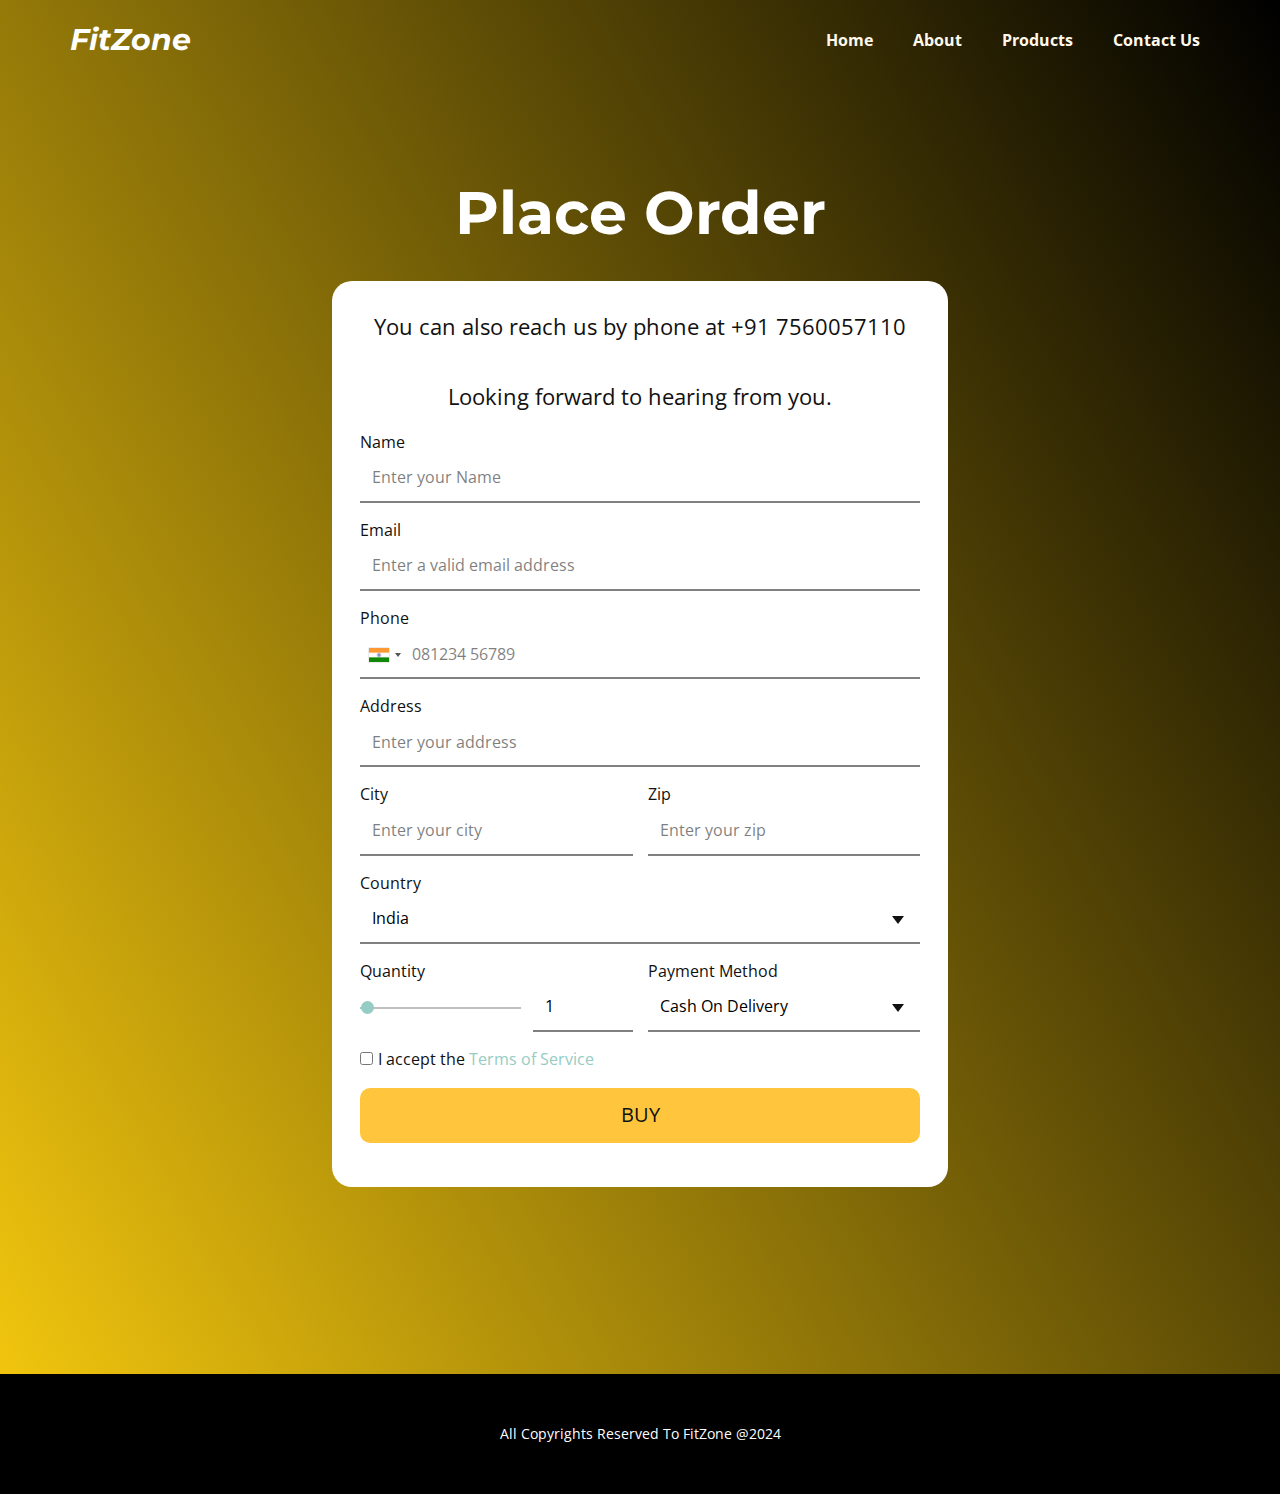
<file: buy_form.html>
<!DOCTYPE html>
<html style="font-size: 16px;" lang="en"><head>
    <meta name="viewport" content="width=device-width, initial-scale=1.0">
    <meta charset="utf-8">
    <meta name="keywords" content="Place Order​">
    <meta name="description" content="">
    <title>buy_form</title>
    <link rel="stylesheet" href="ravoker.css" media="screen">
<link rel="stylesheet" href="buy_form.css" media="screen">
    <script class="u-script" type="text/javascript" src="jquery.js" defer=""></script>
    <script class="u-script" type="text/javascript" src="ravoker.js" defer=""></script>
    <meta name="generator" content="Nicepage 6.7.6, nicepage.com">
    <link id="u-theme-google-font" rel="stylesheet" href="https://fonts.googleapis.com/css?family=Montserrat:100,100i,200,200i,300,300i,400,400i,500,500i,600,600i,700,700i,800,800i,900,900i|Open+Sans:300,300i,400,400i,500,500i,600,600i,700,700i,800,800i">
    
    
    
    <script type="application/ld+json">{
		"@context": "http://schema.org",
		"@type": "Organization",
		"name": ""
}</script>
    <meta name="theme-color" content="#95ccc3">
    <meta property="og:title" content="buy_form">
    <meta property="og:type" content="website">
  <meta data-intl-tel-input-cdn-path="intlTelInput/"></head>
  <body data-path-to-root="./" data-include-products="false" class="u-body u-overlap u-overlap-transparent u-xl-mode" data-lang="en"><header class="u-clearfix u-header" id="sec-cdb9"><div class="u-clearfix u-sheet u-sheet-1">
        <h3 class="u-text u-text-body-alt-color u-text-default u-text-1">FitZone </h3>
        <nav class="u-menu u-menu-one-level u-offcanvas u-menu-1" data-responsive-from="MD">
          <div class="menu-collapse" style="font-size: 1rem; letter-spacing: 0px; font-weight: 700;">
            <a class="u-button-style u-custom-border u-custom-border-color u-custom-borders u-custom-left-right-menu-spacing u-custom-padding-bottom u-custom-text-active-color u-custom-text-color u-custom-text-hover-color u-custom-top-bottom-menu-spacing u-nav-link u-text-active-palette-1-base u-text-hover-palette-2-base" href="#">
              <svg class="u-svg-link" viewBox="0 0 24 24"><use xmlns:xlink="http://www.w3.org/1999/xlink" xlink:href="#menu-hamburger"></use></svg>
              <svg class="u-svg-content" version="1.1" id="menu-hamburger" viewBox="0 0 16 16" x="0px" y="0px" xmlns:xlink="http://www.w3.org/1999/xlink" xmlns="http://www.w3.org/2000/svg"><g><rect y="1" width="16" height="2"></rect><rect y="7" width="16" height="2"></rect><rect y="13" width="16" height="2"></rect>
</g></svg>
            </a>
          </div>
          <div class="u-custom-menu u-nav-container">
            <ul class="u-nav u-spacing-20 u-unstyled u-nav-1"><li class="u-nav-item"><a class="u-button-style u-nav-link u-text-active-palette-3-base u-text-hover-palette-2-base u-text-palette-2-light-3" href="Home.html" style="padding: 10px;">Home</a>
</li><li class="u-nav-item"><a class="u-button-style u-nav-link u-text-active-palette-3-base u-text-hover-palette-2-base u-text-palette-2-light-3" href="Page-1.html" style="padding: 10px;">About</a>
</li><li class="u-nav-item"><a class="u-button-style u-nav-link u-text-active-palette-3-base u-text-hover-palette-2-base u-text-palette-2-light-3" href="Products.html" style="padding: 10px;">Products</a>
</li><li class="u-nav-item"><a class="u-button-style u-nav-link u-text-active-palette-3-base u-text-hover-palette-2-base u-text-palette-2-light-3" href="Contact-Us.html" style="padding: 10px;">Contact Us</a>
</li></ul>
          </div>
          <div class="u-custom-menu u-nav-container-collapse">
            <div class="u-black u-container-style u-inner-container-layout u-opacity u-opacity-95 u-sidenav">
              <div class="u-inner-container-layout u-sidenav-overflow">
                <div class="u-menu-close"></div>
                <ul class="u-align-center u-nav u-popupmenu-items u-unstyled u-nav-2"><li class="u-nav-item"><a class="u-button-style u-nav-link" href="Home.html">Home</a>
</li><li class="u-nav-item"><a class="u-button-style u-nav-link" href="Page-1.html">About</a>
</li><li class="u-nav-item"><a class="u-button-style u-nav-link" href="Products.html">Products</a>
</li><li class="u-nav-item"><a class="u-button-style u-nav-link" href="Contact-Us.html">Contact Us</a>
</li></ul>
              </div>
            </div>
            <div class="u-black u-menu-overlay u-opacity u-opacity-70"></div>
          </div>
        </nav>
      </div></header>
    <section class="u-align-center u-clearfix u-container-align-center u-gradient u-section-1" id="carousel_d361" data-animation-name="" data-animation-duration="0" data-animation-delay="0" data-animation-direction="">
      <div class="u-clearfix u-sheet u-sheet-1">
        <h2 class="u-align-center u-text u-text-body-alt-color u-text-default u-text-1">Place Order </h2>
        <div class="u-form u-radius-20 u-white u-form-1">
          <form action="https://forms.nicepagesrv.com/v2/form/process" class="u-clearfix u-form-spacing-15 u-form-vertical u-inner-form" source="gsheets" name="form" style="padding: 28px;">
            <p class="u-align-center u-form-group u-form-text u-text u-text-2">You can also reach us by phone at +91 7560057110<br>
              <br>Looking forward to hearing from you.
            </p>
            <div class="u-form-group u-form-name">
              <label for="name-4c18" class="u-label">Name</label>
              <input type="text" placeholder="Enter your Name" id="name-4c18" name="name" class="u-border-2 u-border-grey-50 u-border-no-left u-border-no-right u-border-no-top u-input u-input-rectangle" required="">
            </div>
            <div class="u-form-email u-form-group">
              <label for="email-4c18" class="u-label">Email</label>
              <input type="email" placeholder="Enter a valid email address" id="email-4c18" name="email" class="u-border-2 u-border-grey-50 u-border-no-left u-border-no-right u-border-no-top u-input u-input-rectangle" required="">
            </div>
            <div class="u-form-group u-form-phone u-form-group-4">
              <label for="phone-326d" class="u-label">Phone</label>
              <div class="iti iti--allow-dropdown">
                <div class="iti__flag-container">
                  <div class="iti__selected-flag" role="combobox" aria-controls="iti-1__country-listbox" aria-owns="iti-1__country-listbox" aria-expanded="false" tabindex="0" title="India (भारत): +91" aria-activedescendant="iti-1__item-in">
                    <div class="iti__flag iti__in"></div>
                    <div class="iti__arrow"></div>
                  </div>
                  <ul class="iti__country-list iti__hide iti__np_editor__hide" id="iti-1__country-listbox" role="listbox" aria-label="List of countries">
                    <li class="iti__country iti__preferred" id="iti-1__item-us-preferred" role="option" data-country-code="us">
                      <div class="iti__flag-box">
                        <div class="iti__flag iti__us"></div>
                      </div>
                      <span class="iti__country-name">United States</span>
                      <span class="iti__dial-code">+1</span>
                    </li>
                    <li class="iti__country iti__preferred" id="iti-1__item-gb-preferred" role="option" data-country-code="gb">
                      <div class="iti__flag-box">
                        <div class="iti__flag iti__gb"></div>
                      </div>
                      <span class="iti__country-name">United Kingdom</span>
                      <span class="iti__dial-code">+44</span>
                    </li>
                    <li class="iti__country iti__standard" id="iti-1__item-as" role="option" data-country-code="as">
                      <div class="iti__flag-box">
                        <div class="iti__as iti__flag"></div>
                      </div>
                      <span class="iti__country-name">American Samoa</span>
                      <span class="iti__dial-code">+1</span>
                    </li>
                    <li class="iti__country iti__standard" id="iti-1__item-ad" role="option" data-country-code="ad">
                      <div class="iti__flag-box">
                        <div class="iti__ad iti__flag"></div>
                      </div>
                      <span class="iti__country-name">Andorra</span>
                      <span class="iti__dial-code">+376</span>
                    </li>
                    <li class="iti__country iti__standard" id="iti-1__item-ao" role="option" data-country-code="ao">
                      <div class="iti__flag-box">
                        <div class="iti__ao iti__flag"></div>
                      </div>
                      <span class="iti__country-name">Angola</span>
                      <span class="iti__dial-code">+244</span>
                    </li>
                    <li class="iti__country iti__standard" id="iti-1__item-ai" role="option" data-country-code="ai">
                      <div class="iti__flag-box">
                        <div class="iti__ai iti__flag"></div>
                      </div>
                      <span class="iti__country-name">Anguilla</span>
                      <span class="iti__dial-code">+1</span>
                    </li>
                    <li class="iti__country iti__standard" id="iti-1__item-ag" role="option" data-country-code="ag">
                      <div class="iti__flag-box">
                        <div class="iti__ag iti__flag"></div>
                      </div>
                      <span class="iti__country-name">Antigua and Barbuda</span>
                      <span class="iti__dial-code">+1</span>
                    </li>
                    <li class="iti__country iti__standard" id="iti-1__item-ar" role="option" data-country-code="ar">
                      <div class="iti__flag-box">
                        <div class="iti__ar iti__flag"></div>
                      </div>
                      <span class="iti__country-name">Argentina</span>
                      <span class="iti__dial-code">+54</span>
                    </li>
                    <li class="iti__country iti__standard" id="iti-1__item-am" role="option" data-country-code="am">
                      <div class="iti__flag-box">
                        <div class="iti__am iti__flag"></div>
                      </div>
                      <span class="iti__country-name">Armenia (Հայաստան)</span>
                      <span class="iti__dial-code">+374</span>
                    </li>
                    <li class="iti__country iti__standard" id="iti-1__item-aw" role="option" data-country-code="aw">
                      <div class="iti__flag-box">
                        <div class="iti__aw iti__flag"></div>
                      </div>
                      <span class="iti__country-name">Aruba</span>
                      <span class="iti__dial-code">+297</span>
                    </li>
                    <li class="iti__country iti__standard" id="iti-1__item-ac" role="option" data-country-code="ac">
                      <div class="iti__flag-box">
                        <div class="iti__ac iti__flag"></div>
                      </div>
                      <span class="iti__country-name">Ascension Island</span>
                      <span class="iti__dial-code">+247</span>
                    </li>
                    <li class="iti__country iti__standard" id="iti-1__item-au" role="option" data-country-code="au">
                      <div class="iti__flag-box">
                        <div class="iti__au iti__flag"></div>
                      </div>
                      <span class="iti__country-name">Australia</span>
                      <span class="iti__dial-code">+61</span>
                    </li>
                    
                    <li class="iti__country iti__standard" id="iti-1__item-az" role="option" data-country-code="az">
                      <div class="iti__flag-box">
                        <div class="iti__az iti__flag"></div>
                      </div>
                      <span class="iti__country-name">Azerbaijan (Azərbaycan)</span>
                      <span class="iti__dial-code">+994</span>
                    </li>
                    <li class="iti__country iti__standard" id="iti-1__item-bs" role="option" data-country-code="bs">
                      <div class="iti__flag-box">
                        <div class="iti__bs iti__flag"></div>
                      </div>
                      <span class="iti__country-name">Bahamas</span>
                      <span class="iti__dial-code">+1</span>
                    </li>
                   
                    <li class="iti__country iti__standard" id="iti-1__item-bd" role="option" data-country-code="bd">
                      <div class="iti__flag-box">
                        <div class="iti__bd iti__flag"></div>
                      </div>
                      <span class="iti__country-name">Bangladesh</span>
                      <span class="iti__dial-code">+880</span>
                    </li>
                    <li class="iti__country iti__standard" id="iti-1__item-bb" role="option" data-country-code="bb">
                      <div class="iti__flag-box">
                        <div class="iti__bb iti__flag"></div>
                      </div>
                      <span class="iti__country-name">Barbados</span>
                      <span class="iti__dial-code">+1</span>
                    </li>
                 
                    <li class="iti__country iti__standard" id="iti-1__item-be" role="option" data-country-code="be">
                      <div class="iti__flag-box">
                        <div class="iti__be iti__flag"></div>
                      </div>
                      <span class="iti__country-name">Belgium (België)</span>
                      <span class="iti__dial-code">+32</span>
                    </li>
                    <li class="iti__country iti__standard" id="iti-1__item-bz" role="option" data-country-code="bz">
                      <div class="iti__flag-box">
                        <div class="iti__bz iti__flag"></div>
                      </div>
                      <span class="iti__country-name">Belize</span>
                      <span class="iti__dial-code">+501</span>
                    </li>
                    
                    <li class="iti__country iti__standard" id="iti-1__item-bm" role="option" data-country-code="bm">
                      <div class="iti__flag-box">
                        <div class="iti__bm iti__flag"></div>
                      </div>
                      <span class="iti__country-name">Bermuda</span>
                      <span class="iti__dial-code">+1</span>
                    </li>
                    
                    <li class="iti__country iti__standard" id="iti-1__item-bo" role="option" data-country-code="bo">
                      <div class="iti__flag-box">
                        <div class="iti__bo iti__flag"></div>
                      </div>
                      <span class="iti__country-name">Bolivia</span>
                      <span class="iti__dial-code">+591</span>
                    </li>
                    <li class="iti__country iti__standard" id="iti-1__item-ba" role="option" data-country-code="ba">
                      <div class="iti__flag-box">
                        <div class="iti__ba iti__flag"></div>
                      </div>
                      <span class="iti__country-name">Bosnia and Herzegovina</span>
                      <span class="iti__dial-code">+387</span>
                    </li>
                    <li class="iti__country iti__standard" id="iti-1__item-bw" role="option" data-country-code="bw">
                      <div class="iti__flag-box">
                        <div class="iti__bw iti__flag"></div>
                      </div>
                      <span class="iti__country-name">Botswana</span>
                      <span class="iti__dial-code">+267</span>
                    </li>
                    <li class="iti__country iti__standard" id="iti-1__item-br" role="option" data-country-code="br">
                      <div class="iti__flag-box">
                        <div class="iti__br iti__flag"></div>
                      </div>
                      <span class="iti__country-name">Brazil (Brasil)</span>
                      <span class="iti__dial-code">+55</span>
                    </li>
                    <li class="iti__country iti__standard" id="iti-1__item-io" role="option" data-country-code="io">
                      <div class="iti__flag-box">
                        <div class="iti__flag iti__io"></div>
                      </div>
                      <span class="iti__country-name">British Indian Ocean Territory</span>
                      <span class="iti__dial-code">+246</span>
                    </li>
                    <li class="iti__country iti__standard" id="iti-1__item-vg" role="option" data-country-code="vg">
                      <div class="iti__flag-box">
                        <div class="iti__flag iti__vg"></div>
                      </div>
                      <span class="iti__country-name">British Virgin Islands</span>
                      <span class="iti__dial-code">+1</span>
                    </li>
                    <li class="iti__country iti__standard" id="iti-1__item-bn" role="option" data-country-code="bn">
                      <div class="iti__flag-box">
                        <div class="iti__bn iti__flag"></div>
                      </div>
                      <span class="iti__country-name">Brunei</span>
                      <span class="iti__dial-code">+673</span>
                    </li>
                    <li class="iti__country iti__standard" id="iti-1__item-bg" role="option" data-country-code="bg">
                      <div class="iti__flag-box">
                        <div class="iti__bg iti__flag"></div>
                      </div>
                      <span class="iti__country-name">Bulgaria</span>
                      <span class="iti__dial-code">+359</span>
                    </li>
                    <li class="iti__country iti__standard" id="iti-1__item-bf" role="option" data-country-code="bf">
                      <div class="iti__flag-box">
                        <div class="iti__bf iti__flag"></div>
                      </div>
                      <span class="iti__country-name">Burkina Faso</span>
                      <span class="iti__dial-code">+226</span>
                    </li>
                    <li class="iti__country iti__standard" id="iti-1__item-bi" role="option" data-country-code="bi">
                      <div class="iti__flag-box">
                        <div class="iti__bi iti__flag"></div>
                      </div>
                      <span class="iti__country-name">Burundi (Uburundi)</span>
                      <span class="iti__dial-code">+257</span>
                    </li>
                    <li class="iti__country iti__standard" id="iti-1__item-kh" role="option" data-country-code="kh">
                      <div class="iti__flag-box">
                        <div class="iti__flag iti__kh"></div>
                      </div>
                      <span class="iti__country-name">Cambodia </span>
                      <span class="iti__dial-code">+855</span>
                    </li>
                    <li class="iti__country iti__standard" id="iti-1__item-cm" role="option" data-country-code="cm">
                      <div class="iti__flag-box">
                        <div class="iti__cm iti__flag"></div>
                      </div>
                      <span class="iti__country-name">Cameroon (Cameroun)</span>
                      <span class="iti__dial-code">+237</span>
                    </li>
                    <li class="iti__country iti__standard" id="iti-1__item-ca" role="option" data-country-code="ca">
                      <div class="iti__flag-box">
                        <div class="iti__ca iti__flag"></div>
                      </div>
                      <span class="iti__country-name">Canada</span>
                      <span class="iti__dial-code">+1</span>
                    </li>
                    <li class="iti__country iti__standard" id="iti-1__item-cv" role="option" data-country-code="cv">
                      <div class="iti__flag-box">
                        <div class="iti__cv iti__flag"></div>
                      </div>
                      <span class="iti__country-name">Cape Verde (Kabu Verdi)</span>
                      <span class="iti__dial-code">+238</span>
                    </li>
                    <li class="iti__country iti__standard" id="iti-1__item-bq" role="option" data-country-code="bq">
                      <div class="iti__flag-box">
                        <div class="iti__bq iti__flag"></div>
                      </div>
                      <span class="iti__country-name">Caribbean Netherlands</span>
                      <span class="iti__dial-code">+599</span>
                    </li>
                    <li class="iti__country iti__standard" id="iti-1__item-ky" role="option" data-country-code="ky">
                      <div class="iti__flag-box">
                        <div class="iti__flag iti__ky"></div>
                      </div>
                      <span class="iti__country-name">Cayman Islands</span>
                      <span class="iti__dial-code">+1</span>
                    </li>
                    <li class="iti__country iti__standard" id="iti-1__item-cf" role="option" data-country-code="cf">
                      <div class="iti__flag-box">
                        <div class="iti__cf iti__flag"></div>
                      </div>
                      <span class="iti__country-name">Central African Republic</span>
                      <span class="iti__dial-code">+236</span>
                    </li>
                    <li class="iti__country iti__standard" id="iti-1__item-td" role="option" data-country-code="td">
                      <div class="iti__flag-box">
                        <div class="iti__flag iti__td"></div>
                      </div>
                      <span class="iti__country-name">Chad</span>
                      <span class="iti__dial-code">+235</span>
                    </li>
                    <li class="iti__country iti__standard" id="iti-1__item-cl" role="option" data-country-code="cl">
                      <div class="iti__flag-box">
                        <div class="iti__cl iti__flag"></div>
                      </div>
                      <span class="iti__country-name">Chile</span>
                      <span class="iti__dial-code">+56</span>
                    </li>
                    <li class="iti__country iti__standard" id="iti-1__item-cn" role="option" data-country-code="cn">
                      <div class="iti__flag-box">
                        <div class="iti__cn iti__flag"></div>
                      </div>
                      <span class="iti__country-name">China</span>
                      <span class="iti__dial-code">+86</span>
                    </li>
                    <li class="iti__country iti__standard" id="iti-1__item-cx" role="option" data-country-code="cx">
                      <div class="iti__flag-box">
                        <div class="iti__cx iti__flag"></div>
                      </div>
                      <span class="iti__country-name">Christmas Island</span>
                      <span class="iti__dial-code">+61</span>
                    </li>
                    <li class="iti__country iti__standard" id="iti-1__item-cc" role="option" data-country-code="cc">
                      <div class="iti__flag-box">
                        <div class="iti__cc iti__flag"></div>
                      </div>
                      <span class="iti__country-name">Cocos (Keeling) Islands</span>
                      <span class="iti__dial-code">+61</span>
                    </li>
                    <li class="iti__country iti__standard" id="iti-1__item-co" role="option" data-country-code="co">
                      <div class="iti__flag-box">
                        <div class="iti__co iti__flag"></div>
                      </div>
                      <span class="iti__country-name">Colombia</span>
                      <span class="iti__dial-code">+57</span>
                    </li>
                 
                    <li class="iti__country iti__standard" id="iti-1__item-cd" role="option" data-country-code="cd">
                      <div class="iti__flag-box">
                        <div class="iti__cd iti__flag"></div>
                      </div>
                      <span class="iti__country-name">Congo (DRC) (Jamhuri ya Kidemokrasia ya Kongo)</span>
                      <span class="iti__dial-code">+243</span>
                    </li>
                    <li class="iti__country iti__standard" id="iti-1__item-cg" role="option" data-country-code="cg">
                      <div class="iti__flag-box">
                        <div class="iti__cg iti__flag"></div>
                      </div>
                      <span class="iti__country-name">Congo (Republic) (Congo-Brazzaville)</span>
                      <span class="iti__dial-code">+242</span>
                    </li>
                    <li class="iti__country iti__standard" id="iti-1__item-ck" role="option" data-country-code="ck">
                      <div class="iti__flag-box">
                        <div class="iti__ck iti__flag"></div>
                      </div>
                      <span class="iti__country-name">Cook Islands</span>
                      <span class="iti__dial-code">+682</span>
                    </li>
                    <li class="iti__country iti__standard" id="iti-1__item-cr" role="option" data-country-code="cr">
                      <div class="iti__flag-box">
                        <div class="iti__cr iti__flag"></div>
                      </div>
                      <span class="iti__country-name">Costa Rica</span>
                      <span class="iti__dial-code">+506</span>
                    </li>
                  
                    <li class="iti__country iti__standard" id="iti-1__item-hr" role="option" data-country-code="hr">
                      <div class="iti__flag-box">
                        <div class="iti__flag iti__hr"></div>
                      </div>
                      <span class="iti__country-name">Croatia (Hrvatska)</span>
                      <span class="iti__dial-code">+385</span>
                    </li>
                    <li class="iti__country iti__standard" id="iti-1__item-cu" role="option" data-country-code="cu">
                      <div class="iti__flag-box">
                        <div class="iti__cu iti__flag"></div>
                      </div>
                      <span class="iti__country-name">Cuba</span>
                      <span class="iti__dial-code">+53</span>
                    </li>
                   
                    <li class="iti__country iti__standard" id="iti-1__item-cy" role="option" data-country-code="cy">
                      <div class="iti__flag-box">
                        <div class="iti__cy iti__flag"></div>
                      </div>
                      <span class="iti__country-name">Cyprus</span>
                      <span class="iti__dial-code">+357</span>
                    </li>
                    <li class="iti__country iti__standard" id="iti-1__item-cz" role="option" data-country-code="cz">
                      <div class="iti__flag-box">
                        <div class="iti__cz iti__flag"></div>
                      </div>
                      <span class="iti__country-name">Czech Republic </span>
                      <span class="iti__dial-code">+420</span>
                    </li>
                    <li class="iti__country iti__standard" id="iti-1__item-dk" role="option" data-country-code="dk">
                      <div class="iti__flag-box">
                        <div class="iti__dk iti__flag"></div>
                      </div>
                      <span class="iti__country-name">Denmark (Danmark)</span>
                      <span class="iti__dial-code">+45</span>
                    </li>
                    <li class="iti__country iti__standard" id="iti-1__item-dj" role="option" data-country-code="dj">
                      <div class="iti__flag-box">
                        <div class="iti__dj iti__flag"></div>
                      </div>
                      <span class="iti__country-name">Djibouti</span>
                      <span class="iti__dial-code">+253</span>
                    </li>
                    <li class="iti__country iti__standard" id="iti-1__item-dm" role="option" data-country-code="dm">
                      <div class="iti__flag-box">
                        <div class="iti__dm iti__flag"></div>
                      </div>
                      <span class="iti__country-name">Dominica</span>
                      <span class="iti__dial-code">+1</span>
                    </li>
                    <li class="iti__country iti__standard" id="iti-1__item-do" role="option" data-country-code="do">
                      <div class="iti__flag-box">
                        <div class="iti__do iti__flag"></div>
                      </div>
                      <span class="iti__country-name">Dominican Republic (República Dominicana)</span>
                      <span class="iti__dial-code">+1</span>
                    </li>
                    <li class="iti__country iti__standard" id="iti-1__item-ec" role="option" data-country-code="ec">
                      <div class="iti__flag-box">
                        <div class="iti__ec iti__flag"></div>
                      </div>
                      <span class="iti__country-name">Ecuador</span>
                      <span class="iti__dial-code">+593</span>
                    </li>
                    <li class="iti__country iti__standard" id="iti-1__item-eg" role="option" data-country-code="eg">
                      <div class="iti__flag-box">
                        <div class="iti__eg iti__flag"></div>
                      </div>
                      <span class="iti__country-name">Egypt </span>
                      <span class="iti__dial-code">+20</span>
                    </li>
                    <li class="iti__country iti__standard" id="iti-1__item-sv" role="option" data-country-code="sv">
                      <div class="iti__flag-box">
                        <div class="iti__flag iti__sv"></div>
                      </div>
                      <span class="iti__country-name">El Salvador</span>
                      <span class="iti__dial-code">+503</span>
                    </li>
                    <li class="iti__country iti__standard" id="iti-1__item-gq" role="option" data-country-code="gq">
                      <div class="iti__flag-box">
                        <div class="iti__flag iti__gq"></div>
                      </div>
                      <span class="iti__country-name">Equatorial Guinea (Guinea Ecuatorial)</span>
                      <span class="iti__dial-code">+240</span>
                    </li>
                    <li class="iti__country iti__standard" id="iti-1__item-er" role="option" data-country-code="er">
                      <div class="iti__flag-box">
                        <div class="iti__er iti__flag"></div>
                      </div>
                      <span class="iti__country-name">Eritrea</span>
                      <span class="iti__dial-code">+291</span>
                    </li>
                    <li class="iti__country iti__standard" id="iti-1__item-ee" role="option" data-country-code="ee">
                      <div class="iti__flag-box">
                        <div class="iti__ee iti__flag"></div>
                      </div>
                      <span class="iti__country-name">Estonia (Eesti)</span>
                      <span class="iti__dial-code">+372</span>
                    </li>
                    <li class="iti__country iti__standard" id="iti-1__item-sz" role="option" data-country-code="sz">
                      <div class="iti__flag-box">
                        <div class="iti__flag iti__sz"></div>
                      </div>
                      <span class="iti__country-name">Eswatini</span>
                      <span class="iti__dial-code">+268</span>
                    </li>
                    <li class="iti__country iti__standard" id="iti-1__item-et" role="option" data-country-code="et">
                      <div class="iti__flag-box">
                        <div class="iti__et iti__flag"></div>
                      </div>
                      <span class="iti__country-name">Ethiopia</span>
                      <span class="iti__dial-code">+251</span>
                    </li>
                    <li class="iti__country iti__standard" id="iti-1__item-fk" role="option" data-country-code="fk">
                      <div class="iti__flag-box">
                        <div class="iti__fk iti__flag"></div>
                      </div>
                      <span class="iti__country-name">Falkland Islands (Islas Malvinas)</span>
                      <span class="iti__dial-code">+500</span>
                    </li>
                    <li class="iti__country iti__standard" id="iti-1__item-fo" role="option" data-country-code="fo">
                      <div class="iti__flag-box">
                        <div class="iti__flag iti__fo"></div>
                      </div>
                      <span class="iti__country-name">Faroe Islands</span>
                      <span class="iti__dial-code">+298</span>
                    </li>
                    <li class="iti__country iti__standard" id="iti-1__item-fj" role="option" data-country-code="fj">
                      <div class="iti__flag-box">
                        <div class="iti__fj iti__flag"></div>
                      </div>
                      <span class="iti__country-name">Fiji</span>
                      <span class="iti__dial-code">+679</span>
                    </li>
                    <li class="iti__country iti__standard" id="iti-1__item-fi" role="option" data-country-code="fi">
                      <div class="iti__flag-box">
                        <div class="iti__fi iti__flag"></div>
                      </div>
                      <span class="iti__country-name">Finland (Suomi)</span>
                      <span class="iti__dial-code">+358</span>
                    </li>
                    <li class="iti__country iti__standard" id="iti-1__item-fr" role="option" data-country-code="fr">
                      <div class="iti__flag-box">
                        <div class="iti__flag iti__fr"></div>
                      </div>
                      <span class="iti__country-name">France</span>
                      <span class="iti__dial-code">+33</span>
                    </li>
                    <li class="iti__country iti__standard" id="iti-1__item-gf" role="option" data-country-code="gf">
                      <div class="iti__flag-box">
                        <div class="iti__flag iti__gf"></div>
                      </div>
                      <span class="iti__country-name">French Guiana </span>
                      <span class="iti__dial-code">+594</span>
                    </li>
                    <li class="iti__country iti__standard" id="iti-1__item-pf" role="option" data-country-code="pf">
                      <div class="iti__flag-box">
                        <div class="iti__flag iti__pf"></div>
                      </div>
                      <span class="iti__country-name">French Polynesia </span>
                      <span class="iti__dial-code">+689</span>
                    </li>
                    <li class="iti__country iti__standard" id="iti-1__item-ga" role="option" data-country-code="ga">
                      <div class="iti__flag-box">
                        <div class="iti__flag iti__ga"></div>
                      </div>
                      <span class="iti__country-name">Gabon</span>
                      <span class="iti__dial-code">+241</span>
                    </li>
                    <li class="iti__country iti__standard" id="iti-1__item-gm" role="option" data-country-code="gm">
                      <div class="iti__flag-box">
                        <div class="iti__flag iti__gm"></div>
                      </div>
                      <span class="iti__country-name">Gambia</span>
                      <span class="iti__dial-code">+220</span>
                    </li>
                    <li class="iti__country iti__standard" id="iti-1__item-ge" role="option" data-country-code="ge">
                      <div class="iti__flag-box">
                        <div class="iti__flag iti__ge"></div>
                      </div>
                      <span class="iti__country-name">Georgia </span>
                      <span class="iti__dial-code">+995</span>
                    </li>
                    <li class="iti__country iti__standard" id="iti-1__item-de" role="option" data-country-code="de">
                      <div class="iti__flag-box">
                        <div class="iti__de iti__flag"></div>
                      </div>
                      <span class="iti__country-name">Germany (Deutschland)</span>
                      <span class="iti__dial-code">+49</span>
                    </li>
                    <li class="iti__country iti__standard" id="iti-1__item-gh" role="option" data-country-code="gh">
                      <div class="iti__flag-box">
                        <div class="iti__flag iti__gh"></div>
                      </div>
                      <span class="iti__country-name">Ghana (Gaana)</span>
                      <span class="iti__dial-code">+233</span>
                    </li>
                    <li class="iti__country iti__standard" id="iti-1__item-gi" role="option" data-country-code="gi">
                      <div class="iti__flag-box">
                        <div class="iti__flag iti__gi"></div>
                      </div>
                      <span class="iti__country-name">Gibraltar</span>
                      <span class="iti__dial-code">+350</span>
                    </li>
                    <li class="iti__country iti__standard" id="iti-1__item-gr" role="option" data-country-code="gr">
                      <div class="iti__flag-box">
                        <div class="iti__flag iti__gr"></div>
                      </div>
                      <span class="iti__country-name">Greece </span>
                      <span class="iti__dial-code">+30</span>
                    </li>
                    <li class="iti__country iti__standard" id="iti-1__item-gl" role="option" data-country-code="gl">
                      <div class="iti__flag-box">
                        <div class="iti__flag iti__gl"></div>
                      </div>
                      <span class="iti__country-name">Greenland (Kalaallit Nunaat)</span>
                      <span class="iti__dial-code">+299</span>
                    </li>
                    <li class="iti__country iti__standard" id="iti-1__item-gd" role="option" data-country-code="gd">
                      <div class="iti__flag-box">
                        <div class="iti__flag iti__gd"></div>
                      </div>
                      <span class="iti__country-name">Grenada</span>
                      <span class="iti__dial-code">+1</span>
                    </li>
                    <li class="iti__country iti__standard" id="iti-1__item-gp" role="option" data-country-code="gp">
                      <div class="iti__flag-box">
                        <div class="iti__flag iti__gp"></div>
                      </div>
                      <span class="iti__country-name">Guadeloupe</span>
                      <span class="iti__dial-code">+590</span>
                    </li>
                    <li class="iti__country iti__standard" id="iti-1__item-gu" role="option" data-country-code="gu">
                      <div class="iti__flag-box">
                        <div class="iti__flag iti__gu"></div>
                      </div>
                      <span class="iti__country-name">Guam</span>
                      <span class="iti__dial-code">+1</span>
                    </li>
                    <li class="iti__country iti__standard" id="iti-1__item-gt" role="option" data-country-code="gt">
                      <div class="iti__flag-box">
                        <div class="iti__flag iti__gt"></div>
                      </div>
                      <span class="iti__country-name">Guatemala</span>
                      <span class="iti__dial-code">+502</span>
                    </li>
                    <li class="iti__country iti__standard" id="iti-1__item-gg" role="option" data-country-code="gg">
                      <div class="iti__flag-box">
                        <div class="iti__flag iti__gg"></div>
                      </div>
                      <span class="iti__country-name">Guernsey</span>
                      <span class="iti__dial-code">+44</span>
                    </li>
                    <li class="iti__country iti__standard" id="iti-1__item-gn" role="option" data-country-code="gn">
                      <div class="iti__flag-box">
                        <div class="iti__flag iti__gn"></div>
                      </div>
                      <span class="iti__country-name">Guinea </span>
                      <span class="iti__dial-code">+224</span>
                    </li>
                    <li class="iti__country iti__standard" id="iti-1__item-gw" role="option" data-country-code="gw">
                      <div class="iti__flag-box">
                        <div class="iti__flag iti__gw"></div>
                      </div>
                      <span class="iti__country-name">Guinea-Bissau</span>
                      <span class="iti__dial-code">+245</span>
                    </li>
                    <li class="iti__country iti__standard" id="iti-1__item-gy" role="option" data-country-code="gy">
                      <div class="iti__flag-box">
                        <div class="iti__flag iti__gy"></div>
                      </div>
                      <span class="iti__country-name">Guyana</span>
                      <span class="iti__dial-code">+592</span>
                    </li>
                    <li class="iti__country iti__standard" id="iti-1__item-ht" role="option" data-country-code="ht">
                      <div class="iti__flag-box">
                        <div class="iti__flag iti__ht"></div>
                      </div>
                      <span class="iti__country-name">Haiti</span>
                      <span class="iti__dial-code">+509</span>
                    </li>
                    <li class="iti__country iti__standard" id="iti-1__item-hn" role="option" data-country-code="hn">
                      <div class="iti__flag-box">
                        <div class="iti__flag iti__hn"></div>
                      </div>
                      <span class="iti__country-name">Honduras</span>
                      <span class="iti__dial-code">+504</span>
                    </li>
                    <li class="iti__country iti__standard" id="iti-1__item-hk" role="option" data-country-code="hk">
                      <div class="iti__flag-box">
                        <div class="iti__flag iti__hk"></div>
                      </div>
                      <span class="iti__country-name">Hong Kong</span>
                      <span class="iti__dial-code">+852</span>
                    </li>
                    <li class="iti__country iti__standard" id="iti-1__item-hu" role="option" data-country-code="hu">
                      <div class="iti__flag-box">
                        <div class="iti__flag iti__hu"></div>
                      </div>
                      <span class="iti__country-name">Hungary </span>
                      <span class="iti__dial-code">+36</span>
                    </li>
                    <li class="iti__country iti__standard" id="iti-1__item-is" role="option" data-country-code="is">
                      <div class="iti__flag-box">
                        <div class="iti__flag iti__is"></div>
                      </div>
                      <span class="iti__country-name">Iceland</span>
                      <span class="iti__dial-code">+354</span>
                    </li>
                    <li class="iti__active iti__country iti__standard" id="iti-1__item-in" role="option" data-country-code="in">
                      <div class="iti__flag-box">
                        <div class="iti__flag iti__in"></div>
                      </div>
                      <span class="iti__country-name">India </span>
                      <span class="iti__dial-code">+91</span>
                    </li>
                    <li class="iti__country iti__standard" id="iti-1__item-id" role="option" data-country-code="id">
                      <div class="iti__flag-box">
                        <div class="iti__flag iti__id"></div>
                      </div>
                      <span class="iti__country-name">Indonesia</span>
                      <span class="iti__dial-code">+62</span>
                    </li>
                    <li class="iti__country iti__standard" id="iti-1__item-ir" role="option" data-country-code="ir">
                      <div class="iti__flag-box">
                        <div class="iti__flag iti__ir"></div>
                      </div>
                      <span class="iti__country-name">Iran </span>
                      <span class="iti__dial-code">+98</span>
                    </li>
                    <li class="iti__country iti__standard" id="iti-1__item-iq" role="option" data-country-code="iq">
                      <div class="iti__flag-box">
                        <div class="iti__flag iti__iq"></div>
                      </div>
                      <span class="iti__country-name">Iraq </span>
                      <span class="iti__dial-code">+964</span>
                    </li>
                    <li class="iti__country iti__standard" id="iti-1__item-ie" role="option" data-country-code="ie">
                      <div class="iti__flag-box">
                        <div class="iti__flag iti__ie"></div>
                      </div>
                      <span class="iti__country-name">Ireland</span>
                      <span class="iti__dial-code">+353</span>
                    </li>
                    <li class="iti__country iti__standard" id="iti-1__item-im" role="option" data-country-code="im">
                      <div class="iti__flag-box">
                        <div class="iti__flag iti__im"></div>
                      </div>
                      <span class="iti__country-name">Isle of Man</span>
                      <span class="iti__dial-code">+44</span>
                    </li>
                    <li class="iti__country iti__standard" id="iti-1__item-il" role="option" data-country-code="il">
                      <div class="iti__flag-box">
                        <div class="iti__flag iti__il"></div>
                      </div>
                      <span class="iti__country-name">Israel</span>
                      <span class="iti__dial-code">+972</span>
                    </li>
                    <li class="iti__country iti__standard" id="iti-1__item-it" role="option" data-country-code="it">
                      <div class="iti__flag-box">
                        <div class="iti__flag iti__it"></div>
                      </div>
                      <span class="iti__country-name">Italy (Italia)</span>
                      <span class="iti__dial-code">+39</span>
                    </li>
                    <li class="iti__country iti__standard" id="iti-1__item-jm" role="option" data-country-code="jm">
                      <div class="iti__flag-box">
                        <div class="iti__flag iti__jm"></div>
                      </div>
                      <span class="iti__country-name">Jamaica</span>
                      <span class="iti__dial-code">+1</span>
                    </li>
                    <li class="iti__country iti__standard" id="iti-1__item-jp" role="option" data-country-code="jp">
                      <div class="iti__flag-box">
                        <div class="iti__flag iti__jp"></div>
                      </div>
                      <span class="iti__country-name">Japan</span>
                      <span class="iti__dial-code">+81</span>
                    </li>
                    <li class="iti__country iti__standard" id="iti-1__item-je" role="option" data-country-code="je">
                      <div class="iti__flag-box">
                        <div class="iti__flag iti__je"></div>
                      </div>
                      <span class="iti__country-name">Jersey</span>
                      <span class="iti__dial-code">+44</span>
                    </li>
                    <li class="iti__country iti__standard" id="iti-1__item-jo" role="option" data-country-code="jo">
                      <div class="iti__flag-box">
                        <div class="iti__flag iti__jo"></div>
                      </div>
                      <span class="iti__country-name">Jordan</span>
                      <span class="iti__dial-code">+962</span>
                    </li>
                    <li class="iti__country iti__standard" id="iti-1__item-kz" role="option" data-country-code="kz">
                      <div class="iti__flag-box">
                        <div class="iti__flag iti__kz"></div>
                      </div>
                      <span class="iti__country-name">Kazakhstan</span>
                      <span class="iti__dial-code">+7</span>
                    </li>
                    <li class="iti__country iti__standard" id="iti-1__item-ke" role="option" data-country-code="ke">
                      <div class="iti__flag-box">
                        <div class="iti__flag iti__ke"></div>
                      </div>
                      <span class="iti__country-name">Kenya</span>
                      <span class="iti__dial-code">+254</span>
                    </li>
                    <li class="iti__country iti__standard" id="iti-1__item-ki" role="option" data-country-code="ki">
                      <div class="iti__flag-box">
                        <div class="iti__flag iti__ki"></div>
                      </div>
                      <span class="iti__country-name">Kiribati</span>
                      <span class="iti__dial-code">+686</span>
                    </li>
                    <li class="iti__country iti__standard" id="iti-1__item-xk" role="option" data-country-code="xk">
                      <div class="iti__flag-box">
                        <div class="iti__flag iti__xk"></div>
                      </div>
                      <span class="iti__country-name">Kosovo</span>
                      <span class="iti__dial-code">+383</span>
                    </li>
                    <li class="iti__country iti__standard" id="iti-1__item-kw" role="option" data-country-code="kw">
                      <div class="iti__flag-box">
                        <div class="iti__flag iti__kw"></div>
                      </div>
                      <span class="iti__country-name">Kuwait</span>
                      <span class="iti__dial-code">+965</span>
                    </li>
                    <li class="iti__country iti__standard" id="iti-1__item-kg" role="option" data-country-code="kg">
                      <div class="iti__flag-box">
                        <div class="iti__flag iti__kg"></div>
                      </div>
                      <span class="iti__country-name">Kyrgyzstan</span>
                      <span class="iti__dial-code">+996</span>
                    </li>
                    <li class="iti__country iti__standard" id="iti-1__item-la" role="option" data-country-code="la">
                      <div class="iti__flag-box">
                        <div class="iti__flag iti__la"></div>
                      </div>
                      <span class="iti__country-name">Laos</span>
                      <span class="iti__dial-code">+856</span>
                    </li>
                    <li class="iti__country iti__standard" id="iti-1__item-lv" role="option" data-country-code="lv">
                      <div class="iti__flag-box">
                        <div class="iti__flag iti__lv"></div>
                      </div>
                      <span class="iti__country-name">Latvia (Latvija)</span>
                      <span class="iti__dial-code">+371</span>
                    </li>
                    <li class="iti__country iti__standard" id="iti-1__item-lb" role="option" data-country-code="lb">
                      <div class="iti__flag-box">
                        <div class="iti__flag iti__lb"></div>
                      </div>
                      <span class="iti__country-name">Lebanon</span>
                      <span class="iti__dial-code">+961</span>
                    </li>
                    <li class="iti__country iti__standard" id="iti-1__item-ls" role="option" data-country-code="ls">
                      <div class="iti__flag-box">
                        <div class="iti__flag iti__ls"></div>
                      </div>
                      <span class="iti__country-name">Lesotho</span>
                      <span class="iti__dial-code">+266</span>
                    </li>
                    <li class="iti__country iti__standard" id="iti-1__item-lr" role="option" data-country-code="lr">
                      <div class="iti__flag-box">
                        <div class="iti__flag iti__lr"></div>
                      </div>
                      <span class="iti__country-name">Liberia</span>
                      <span class="iti__dial-code">+231</span>
                    </li>
                    <li class="iti__country iti__standard" id="iti-1__item-ly" role="option" data-country-code="ly">
                      <div class="iti__flag-box">
                        <div class="iti__flag iti__ly"></div>
                      </div>
                      <span class="iti__country-name">Libya </span>
                      <span class="iti__dial-code">+218</span>
                    </li>
                    <li class="iti__country iti__standard" id="iti-1__item-li" role="option" data-country-code="li">
                      <div class="iti__flag-box">
                        <div class="iti__flag iti__li"></div>
                      </div>
                      <span class="iti__country-name">Liechtenstein</span>
                      <span class="iti__dial-code">+423</span>
                    </li>
                    <li class="iti__country iti__standard" id="iti-1__item-lt" role="option" data-country-code="lt">
                      <div class="iti__flag-box">
                        <div class="iti__flag iti__lt"></div>
                      </div>
                      <span class="iti__country-name">Lithuania (Lietuva)</span>
                      <span class="iti__dial-code">+370</span>
                    </li>
                    <li class="iti__country iti__standard" id="iti-1__item-lu" role="option" data-country-code="lu">
                      <div class="iti__flag-box">
                        <div class="iti__flag iti__lu"></div>
                      </div>
                      <span class="iti__country-name">Luxembourg</span>
                      <span class="iti__dial-code">+352</span>
                    </li>
                    <li class="iti__country iti__standard" id="iti-1__item-mo" role="option" data-country-code="mo">
                      <div class="iti__flag-box">
                        <div class="iti__flag iti__mo"></div>
                      </div>
                      <span class="iti__country-name">Macau</span>
                      <span class="iti__dial-code">+853</span>
                    </li>
                    <li class="iti__country iti__standard" id="iti-1__item-mk" role="option" data-country-code="mk">
                      <div class="iti__flag-box">
                        <div class="iti__flag iti__mk"></div>
                      </div>
                      <span class="iti__country-name">North Macedonia</span>
                      <span class="iti__dial-code">+389</span>
                    </li>
                    <li class="iti__country iti__standard" id="iti-1__item-mg" role="option" data-country-code="mg">
                      <div class="iti__flag-box">
                        <div class="iti__flag iti__mg"></div>
                      </div>
                      <span class="iti__country-name">Madagascar (Madagasikara)</span>
                      <span class="iti__dial-code">+261</span>
                    </li>
                    <li class="iti__country iti__standard" id="iti-1__item-mw" role="option" data-country-code="mw">
                      <div class="iti__flag-box">
                        <div class="iti__flag iti__mw"></div>
                      </div>
                      <span class="iti__country-name">Malawi</span>
                      <span class="iti__dial-code">+265</span>
                    </li>
                    <li class="iti__country iti__standard" id="iti-1__item-my" role="option" data-country-code="my">
                      <div class="iti__flag-box">
                        <div class="iti__flag iti__my"></div>
                      </div>
                      <span class="iti__country-name">Malaysia</span>
                      <span class="iti__dial-code">+60</span>
                    </li>
                    <li class="iti__country iti__standard" id="iti-1__item-mv" role="option" data-country-code="mv">
                      <div class="iti__flag-box">
                        <div class="iti__flag iti__mv"></div>
                      </div>
                      <span class="iti__country-name">Maldives</span>
                      <span class="iti__dial-code">+960</span>
                    </li>
                    <li class="iti__country iti__standard" id="iti-1__item-ml" role="option" data-country-code="ml">
                      <div class="iti__flag-box">
                        <div class="iti__flag iti__ml"></div>
                      </div>
                      <span class="iti__country-name">Mali</span>
                      <span class="iti__dial-code">+223</span>
                    </li>
                    <li class="iti__country iti__standard" id="iti-1__item-mt" role="option" data-country-code="mt">
                      <div class="iti__flag-box">
                        <div class="iti__flag iti__mt"></div>
                      </div>
                      <span class="iti__country-name">Malta</span>
                      <span class="iti__dial-code">+356</span>
                    </li>
                    <li class="iti__country iti__standard" id="iti-1__item-mh" role="option" data-country-code="mh">
                      <div class="iti__flag-box">
                        <div class="iti__flag iti__mh"></div>
                      </div>
                      <span class="iti__country-name">Marshall Islands</span>
                      <span class="iti__dial-code">+692</span>
                    </li>
                    <li class="iti__country iti__standard" id="iti-1__item-mq" role="option" data-country-code="mq">
                      <div class="iti__flag-box">
                        <div class="iti__flag iti__mq"></div>
                      </div>
                      <span class="iti__country-name">Martinique</span>
                      <span class="iti__dial-code">+596</span>
                    </li>
                    <li class="iti__country iti__standard" id="iti-1__item-mr" role="option" data-country-code="mr">
                      <div class="iti__flag-box">
                        <div class="iti__flag iti__mr"></div>
                      </div>
                      <span class="iti__country-name">Mauritania </span>
                      <span class="iti__dial-code">+222</span>
                    </li>
                    <li class="iti__country iti__standard" id="iti-1__item-mu" role="option" data-country-code="mu">
                      <div class="iti__flag-box">
                        <div class="iti__flag iti__mu"></div>
                      </div>
                      <span class="iti__country-name">Mauritius (Moris)</span>
                      <span class="iti__dial-code">+230</span>
                    </li>
                    <li class="iti__country iti__standard" id="iti-1__item-yt" role="option" data-country-code="yt">
                      <div class="iti__flag-box">
                        <div class="iti__flag iti__yt"></div>
                      </div>
                      <span class="iti__country-name">Mayotte</span>
                      <span class="iti__dial-code">+262</span>
                    </li>
                    <li class="iti__country iti__standard" id="iti-1__item-mx" role="option" data-country-code="mx">
                      <div class="iti__flag-box">
                        <div class="iti__flag iti__mx"></div>
                      </div>
                      <span class="iti__country-name">Mexico </span>
                      <span class="iti__dial-code">+52</span>
                    </li>
                    <li class="iti__country iti__standard" id="iti-1__item-fm" role="option" data-country-code="fm">
                      <div class="iti__flag-box">
                        <div class="iti__flag iti__fm"></div>
                      </div>
                      <span class="iti__country-name">Micronesia</span>
                      <span class="iti__dial-code">+691</span>
                    </li>
                    <li class="iti__country iti__standard" id="iti-1__item-md" role="option" data-country-code="md">
                      <div class="iti__flag-box">
                        <div class="iti__flag iti__md"></div>
                      </div>
                      <span class="iti__country-name">Moldova (Republica Moldova)</span>
                      <span class="iti__dial-code">+373</span>
                    </li>
                    <li class="iti__country iti__standard" id="iti-1__item-mc" role="option" data-country-code="mc">
                      <div class="iti__flag-box">
                        <div class="iti__flag iti__mc"></div>
                      </div>
                      <span class="iti__country-name">Monaco</span>
                      <span class="iti__dial-code">+377</span>
                    </li>
                    <li class="iti__country iti__standard" id="iti-1__item-mn" role="option" data-country-code="mn">
                      <div class="iti__flag-box">
                        <div class="iti__flag iti__mn"></div>
                      </div>
                      <span class="iti__country-name">Mongolia </span>
                      <span class="iti__dial-code">+976</span>
                    </li>
                    <li class="iti__country iti__standard" id="iti-1__item-me" role="option" data-country-code="me">
                      <div class="iti__flag-box">
                        <div class="iti__flag iti__me"></div>
                      </div>
                      <span class="iti__country-name">Montenegro (Crna Gora)</span>
                      <span class="iti__dial-code">+382</span>
                    </li>
                    <li class="iti__country iti__standard" id="iti-1__item-ms" role="option" data-country-code="ms">
                      <div class="iti__flag-box">
                        <div class="iti__flag iti__ms"></div>
                      </div>
                      <span class="iti__country-name">Montserrat</span>
                      <span class="iti__dial-code">+1</span>
                    </li>
                    <li class="iti__country iti__standard" id="iti-1__item-ma" role="option" data-country-code="ma">
                      <div class="iti__flag-box">
                        <div class="iti__flag iti__ma"></div>
                      </div>
                      <span class="iti__country-name">Morocco </span>
                      <span class="iti__dial-code">+212</span>
                    </li>
                    <li class="iti__country iti__standard" id="iti-1__item-mz" role="option" data-country-code="mz">
                      <div class="iti__flag-box">
                        <div class="iti__flag iti__mz"></div>
                      </div>
                      <span class="iti__country-name">Mozambique </span>
                      <span class="iti__dial-code">+258</span>
                    </li>
                    <li class="iti__country iti__standard" id="iti-1__item-mm" role="option" data-country-code="mm">
                      <div class="iti__flag-box">
                        <div class="iti__flag iti__mm"></div>
                      </div>
                      <span class="iti__country-name">Myanmar</span>
                      <span class="iti__dial-code">+95</span>
                    </li>
                    <li class="iti__country iti__standard" id="iti-1__item-na" role="option" data-country-code="na">
                      <div class="iti__flag-box">
                        <div class="iti__flag iti__na"></div>
                      </div>
                      <span class="iti__country-name">Namibia (Namibië)</span>
                      <span class="iti__dial-code">+264</span>
                    </li>
                    <li class="iti__country iti__standard" id="iti-1__item-nr" role="option" data-country-code="nr">
                      <div class="iti__flag-box">
                        <div class="iti__flag iti__nr"></div>
                      </div>
                      <span class="iti__country-name">Nauru</span>
                      <span class="iti__dial-code">+674</span>
                    </li>
                    <li class="iti__country iti__standard" id="iti-1__item-np" role="option" data-country-code="np">
                      <div class="iti__flag-box">
                        <div class="iti__flag iti__np"></div>
                      </div>
                      <span class="iti__country-name">Nepal</span>
                      <span class="iti__dial-code">+977</span>
                    </li>
                    <li class="iti__country iti__standard" id="iti-1__item-nl" role="option" data-country-code="nl">
                      <div class="iti__flag-box">
                        <div class="iti__flag iti__nl"></div>
                      </div>
                      <span class="iti__country-name">Netherlands (Nederland)</span>
                      <span class="iti__dial-code">+31</span>
                    </li>
                    <li class="iti__country iti__standard" id="iti-1__item-nc" role="option" data-country-code="nc">
                      <div class="iti__flag-box">
                        <div class="iti__flag iti__nc"></div>
                      </div>
                      <span class="iti__country-name">New Caledonia</span>
                      <span class="iti__dial-code">+687</span>
                    </li>
                    <li class="iti__country iti__standard" id="iti-1__item-nz" role="option" data-country-code="nz">
                      <div class="iti__flag-box">
                        <div class="iti__flag iti__nz"></div>
                      </div>
                      <span class="iti__country-name">New Zealand</span>
                      <span class="iti__dial-code">+64</span>
                    </li>
                    <li class="iti__country iti__standard" id="iti-1__item-ni" role="option" data-country-code="ni">
                      <div class="iti__flag-box">
                        <div class="iti__flag iti__ni"></div>
                      </div>
                      <span class="iti__country-name">Nicaragua</span>
                      <span class="iti__dial-code">+505</span>
                    </li>
                    <li class="iti__country iti__standard" id="iti-1__item-ne" role="option" data-country-code="ne">
                      <div class="iti__flag-box">
                        <div class="iti__flag iti__ne"></div>
                      </div>
                      <span class="iti__country-name">Niger (Nijar)</span>
                      <span class="iti__dial-code">+227</span>
                    </li>
                    <li class="iti__country iti__standard" id="iti-1__item-ng" role="option" data-country-code="ng">
                      <div class="iti__flag-box">
                        <div class="iti__flag iti__ng"></div>
                      </div>
                      <span class="iti__country-name">Nigeria</span>
                      <span class="iti__dial-code">+234</span>
                    </li>
                    <li class="iti__country iti__standard" id="iti-1__item-nu" role="option" data-country-code="nu">
                      <div class="iti__flag-box">
                        <div class="iti__flag iti__nu"></div>
                      </div>
                      <span class="iti__country-name">Niue</span>
                      <span class="iti__dial-code">+683</span>
                    </li>
                    <li class="iti__country iti__standard" id="iti-1__item-nf" role="option" data-country-code="nf">
                      <div class="iti__flag-box">
                        <div class="iti__flag iti__nf"></div>
                      </div>
                      <span class="iti__country-name">Norfolk Island</span>
                      <span class="iti__dial-code">+672</span>
                    </li>
                    <li class="iti__country iti__standard" id="iti-1__item-kp" role="option" data-country-code="kp">
                      <div class="iti__flag-box">
                        <div class="iti__flag iti__kp"></div>
                      </div>
                      <span class="iti__country-name">North Korea</span>
                      <span class="iti__dial-code">+850</span>
                    </li>
                    <li class="iti__country iti__standard" id="iti-1__item-mp" role="option" data-country-code="mp">
                      <div class="iti__flag-box">
                        <div class="iti__flag iti__mp"></div>
                      </div>
                      <span class="iti__country-name">Northern Mariana Islands</span>
                      <span class="iti__dial-code">+1</span>
                    </li>
                    <li class="iti__country iti__standard" id="iti-1__item-no" role="option" data-country-code="no">
                      <div class="iti__flag-box">
                        <div class="iti__flag iti__no"></div>
                      </div>
                      <span class="iti__country-name">Norway (Norge)</span>
                      <span class="iti__dial-code">+47</span>
                    </li>
                    <li class="iti__country iti__standard" id="iti-1__item-om" role="option" data-country-code="om">
                      <div class="iti__flag-box">
                        <div class="iti__flag iti__om"></div>
                      </div>
                      <span class="iti__country-name">Oman</span>
                      <span class="iti__dial-code">+968</span>
                    </li>
                    <li class="iti__country iti__standard" id="iti-1__item-pk" role="option" data-country-code="pk">
                      <div class="iti__flag-box">
                        <div class="iti__flag iti__pk"></div>
                      </div>
                      <span class="iti__country-name">Pakistan</span>
                      <span class="iti__dial-code">+92</span>
                    </li>
                    <li class="iti__country iti__standard" id="iti-1__item-pw" role="option" data-country-code="pw">
                      <div class="iti__flag-box">
                        <div class="iti__flag iti__pw"></div>
                      </div>
                      <span class="iti__country-name">Palau</span>
                      <span class="iti__dial-code">+680</span>
                    </li>
                    <li class="iti__country iti__standard" id="iti-1__item-ps" role="option" data-country-code="ps">
                      <div class="iti__flag-box">
                        <div class="iti__flag iti__ps"></div>
                      </div>
                      <span class="iti__country-name">Palestine</span>
                      <span class="iti__dial-code">+970</span>
                    </li>
                    <li class="iti__country iti__standard" id="iti-1__item-pa" role="option" data-country-code="pa">
                      <div class="iti__flag-box">
                        <div class="iti__flag iti__pa"></div>
                      </div>
                      <span class="iti__country-name">Panama </span>
                      <span class="iti__dial-code">+507</span>
                    </li>
                    <li class="iti__country iti__standard" id="iti-1__item-pg" role="option" data-country-code="pg">
                      <div class="iti__flag-box">
                        <div class="iti__flag iti__pg"></div>
                      </div>
                      <span class="iti__country-name">Papua New Guinea</span>
                      <span class="iti__dial-code">+675</span>
                    </li>
                    <li class="iti__country iti__standard" id="iti-1__item-py" role="option" data-country-code="py">
                      <div class="iti__flag-box">
                        <div class="iti__flag iti__py"></div>
                      </div>
                      <span class="iti__country-name">Paraguay</span>
                      <span class="iti__dial-code">+595</span>
                    </li>
                    <li class="iti__country iti__standard" id="iti-1__item-pe" role="option" data-country-code="pe">
                      <div class="iti__flag-box">
                        <div class="iti__flag iti__pe"></div>
                      </div>
                      <span class="iti__country-name">Peru </span>
                      <span class="iti__dial-code">+51</span>
                    </li>
                    <li class="iti__country iti__standard" id="iti-1__item-ph" role="option" data-country-code="ph">
                      <div class="iti__flag-box">
                        <div class="iti__flag iti__ph"></div>
                      </div>
                      <span class="iti__country-name">Philippines</span>
                      <span class="iti__dial-code">+63</span>
                    </li>
                    <li class="iti__country iti__standard" id="iti-1__item-pl" role="option" data-country-code="pl">
                      <div class="iti__flag-box">
                        <div class="iti__flag iti__pl"></div>
                      </div>
                      <span class="iti__country-name">Poland (Polska)</span>
                      <span class="iti__dial-code">+48</span>
                    </li>
                    <li class="iti__country iti__standard" id="iti-1__item-pt" role="option" data-country-code="pt">
                      <div class="iti__flag-box">
                        <div class="iti__flag iti__pt"></div>
                      </div>
                      <span class="iti__country-name">Portugal</span>
                      <span class="iti__dial-code">+351</span>
                    </li>
                    <li class="iti__country iti__standard" id="iti-1__item-pr" role="option" data-country-code="pr">
                      <div class="iti__flag-box">
                        <div class="iti__flag iti__pr"></div>
                      </div>
                      <span class="iti__country-name">Puerto Rico</span>
                      <span class="iti__dial-code">+1</span>
                    </li>
                    
                    <li class="iti__country iti__standard" id="iti-1__item-re" role="option" data-country-code="re">
                      <div class="iti__flag-box">
                        <div class="iti__flag iti__re"></div>
                      </div>
                      <span class="iti__country-name">Reunion</span>
                      <span class="iti__dial-code">+262</span>
                    </li>
                    <li class="iti__country iti__standard" id="iti-1__item-ro" role="option" data-country-code="ro">
                      <div class="iti__flag-box">
                        <div class="iti__flag iti__ro"></div>
                      </div>
                      <span class="iti__country-name">Romania </span>
                      <span class="iti__dial-code">+40</span>
                    </li>
                    <li class="iti__country iti__standard" id="iti-1__item-ru" role="option" data-country-code="ru">
                      <div class="iti__flag-box">
                        <div class="iti__flag iti__ru"></div>
                      </div>
                      <span class="iti__country-name">Russia </span>
                      <span class="iti__dial-code">+7</span>
                    </li>
                    <li class="iti__country iti__standard" id="iti-1__item-rw" role="option" data-country-code="rw">
                      <div class="iti__flag-box">
                        <div class="iti__flag iti__rw"></div>
                      </div>
                      <span class="iti__country-name">Rwanda</span>
                      <span class="iti__dial-code">+250</span>
                    </li>
                    <li class="iti__country iti__standard" id="iti-1__item-bl" role="option" data-country-code="bl">
                      <div class="iti__flag-box">
                        <div class="iti__bl iti__flag"></div>
                      </div>
                      <span class="iti__country-name">Saint Barthelemy</span>
                      <span class="iti__dial-code">+590</span>
                    </li>
                    <li class="iti__country iti__standard" id="iti-1__item-sh" role="option" data-country-code="sh">
                      <div class="iti__flag-box">
                        <div class="iti__flag iti__sh"></div>
                      </div>
                      <span class="iti__country-name">Saint Helena</span>
                      <span class="iti__dial-code">+290</span>
                    </li>
                    <li class="iti__country iti__standard" id="iti-1__item-kn" role="option" data-country-code="kn">
                      <div class="iti__flag-box">
                        <div class="iti__flag iti__kn"></div>
                      </div>
                      <span class="iti__country-name">Saint Kitts and Nevis</span>
                      <span class="iti__dial-code">+1</span>
                    </li>
                    <li class="iti__country iti__standard" id="iti-1__item-lc" role="option" data-country-code="lc">
                      <div class="iti__flag-box">
                        <div class="iti__flag iti__lc"></div>
                      </div>
                      <span class="iti__country-name">Saint Lucia</span>
                      <span class="iti__dial-code">+1</span>
                    </li>
                    <li class="iti__country iti__standard" id="iti-1__item-mf" role="option" data-country-code="mf">
                      <div class="iti__flag-box">
                        <div class="iti__flag iti__mf"></div>
                      </div>
                      <span class="iti__country-name">Saint Martin (Saint-Martin (partie française))</span>
                      <span class="iti__dial-code">+590</span>
                    </li>
                    <li class="iti__country iti__standard" id="iti-1__item-pm" role="option" data-country-code="pm">
                      <div class="iti__flag-box">
                        <div class="iti__flag iti__pm"></div>
                      </div>
                      <span class="iti__country-name">Saint Pierre and Miquelon (Saint-Pierre-et-Miquelon)</span>
                      <span class="iti__dial-code">+508</span>
                    </li>
                    <li class="iti__country iti__standard" id="iti-1__item-vc" role="option" data-country-code="vc">
                      <div class="iti__flag-box">
                        <div class="iti__flag iti__vc"></div>
                      </div>
                      <span class="iti__country-name">Saint Vincent and the Grenadines</span>
                      <span class="iti__dial-code">+1</span>
                    </li>
                    <li class="iti__country iti__standard" id="iti-1__item-ws" role="option" data-country-code="ws">
                      <div class="iti__flag-box">
                        <div class="iti__flag iti__ws"></div>
                      </div>
                      <span class="iti__country-name">Samoa</span>
                      <span class="iti__dial-code">+685</span>
                    </li>
                    <li class="iti__country iti__standard" id="iti-1__item-sm" role="option" data-country-code="sm">
                      <div class="iti__flag-box">
                        <div class="iti__flag iti__sm"></div>
                      </div>
                      <span class="iti__country-name">San Marino</span>
                      <span class="iti__dial-code">+378</span>
                    </li>
                    <li class="iti__country iti__standard" id="iti-1__item-st" role="option" data-country-code="st">
                      <div class="iti__flag-box">
                        <div class="iti__flag iti__st"></div>
                      </div>
                      <span class="iti__country-name">São Tomé and Príncipe</span>
                      <span class="iti__dial-code">+239</span>
                    </li>
                    <li class="iti__country iti__standard" id="iti-1__item-sa" role="option" data-country-code="sa">
                      <div class="iti__flag-box">
                        <div class="iti__flag iti__sa"></div>
                      </div>
                      <span class="iti__country-name">Saudi Arabia</span>
                      <span class="iti__dial-code">+966</span>
                    </li>
                    <li class="iti__country iti__standard" id="iti-1__item-sn" role="option" data-country-code="sn">
                      <div class="iti__flag-box">
                        <div class="iti__flag iti__sn"></div>
                      </div>
                      <span class="iti__country-name">Senegal </span>
                      <span class="iti__dial-code">+221</span>
                    </li>
                    <li class="iti__country iti__standard" id="iti-1__item-rs" role="option" data-country-code="rs">
                      <div class="iti__flag-box">
                        <div class="iti__flag iti__rs"></div>
                      </div>
                      <span class="iti__country-name">Serbia </span>
                      <span class="iti__dial-code">+381</span>
                    </li>
                    <li class="iti__country iti__standard" id="iti-1__item-sc" role="option" data-country-code="sc">
                      <div class="iti__flag-box">
                        <div class="iti__flag iti__sc"></div>
                      </div>
                      <span class="iti__country-name">Seychelles</span>
                      <span class="iti__dial-code">+248</span>
                    </li>
                    <li class="iti__country iti__standard" id="iti-1__item-sl" role="option" data-country-code="sl">
                      <div class="iti__flag-box">
                        <div class="iti__flag iti__sl"></div>
                      </div>
                      <span class="iti__country-name">Sierra Leone</span>
                      <span class="iti__dial-code">+232</span>
                    </li>
                    <li class="iti__country iti__standard" id="iti-1__item-sg" role="option" data-country-code="sg">
                      <div class="iti__flag-box">
                        <div class="iti__flag iti__sg"></div>
                      </div>
                      <span class="iti__country-name">Singapore</span>
                      <span class="iti__dial-code">+65</span>
                    </li>
                    <li class="iti__country iti__standard" id="iti-1__item-sx" role="option" data-country-code="sx">
                      <div class="iti__flag-box">
                        <div class="iti__flag iti__sx"></div>
                      </div>
                      <span class="iti__country-name">Sint Maarten</span>
                      <span class="iti__dial-code">+1</span>
                    </li>
                    <li class="iti__country iti__standard" id="iti-1__item-sk" role="option" data-country-code="sk">
                      <div class="iti__flag-box">
                        <div class="iti__flag iti__sk"></div>
                      </div>
                      <span class="iti__country-name">Slovakia (Slovensko)</span>
                      <span class="iti__dial-code">+421</span>
                    </li>
                    <li class="iti__country iti__standard" id="iti-1__item-si" role="option" data-country-code="si">
                      <div class="iti__flag-box">
                        <div class="iti__flag iti__si"></div>
                      </div>
                      <span class="iti__country-name">Slovenia (Slovenija)</span>
                      <span class="iti__dial-code">+386</span>
                    </li>
                    <li class="iti__country iti__standard" id="iti-1__item-sb" role="option" data-country-code="sb">
                      <div class="iti__flag-box">
                        <div class="iti__flag iti__sb"></div>
                      </div>
                      <span class="iti__country-name">Solomon Islands</span>
                      <span class="iti__dial-code">+677</span>
                    </li>
                    <li class="iti__country iti__standard" id="iti-1__item-so" role="option" data-country-code="so">
                      <div class="iti__flag-box">
                        <div class="iti__flag iti__so"></div>
                      </div>
                      <span class="iti__country-name">Somalia (Soomaaliya)</span>
                      <span class="iti__dial-code">+252</span>
                    </li>
                    <li class="iti__country iti__standard" id="iti-1__item-za" role="option" data-country-code="za">
                      <div class="iti__flag-box">
                        <div class="iti__flag iti__za"></div>
                      </div>
                      <span class="iti__country-name">South Africa</span>
                      <span class="iti__dial-code">+27</span>
                    </li>
                    <li class="iti__country iti__standard" id="iti-1__item-kr" role="option" data-country-code="kr">
                      <div class="iti__flag-box">
                        <div class="iti__flag iti__kr"></div>
                      </div>
                      <span class="iti__country-name">South Korea</span>
                      <span class="iti__dial-code">+82</span>
                    </li>
                    <li class="iti__country iti__standard" id="iti-1__item-ss" role="option" data-country-code="ss">
                      <div class="iti__flag-box">
                        <div class="iti__flag iti__ss"></div>
                      </div>
                      <span class="iti__country-name">South Sudan</span>
                      <span class="iti__dial-code">+211</span>
                    </li>
                    <li class="iti__country iti__standard" id="iti-1__item-es" role="option" data-country-code="es">
                      <div class="iti__flag-box">
                        <div class="iti__es iti__flag"></div>
                      </div>
                      <span class="iti__country-name">Spain </span>
                      <span class="iti__dial-code">+34</span>
                    </li>
                    <li class="iti__country iti__standard" id="iti-1__item-lk" role="option" data-country-code="lk">
                      <div class="iti__flag-box">
                        <div class="iti__flag iti__lk"></div>
                      </div>
                      <span class="iti__country-name">Sri Lanka</span>
                      <span class="iti__dial-code">+94</span>
                    </li>
                    <li class="iti__country iti__standard" id="iti-1__item-sd" role="option" data-country-code="sd">
                      <div class="iti__flag-box">
                        <div class="iti__flag iti__sd"></div>
                      </div>
                      <span class="iti__country-name">Sudan </span>
                      <span class="iti__dial-code">+249</span>
                    </li>
                    <li class="iti__country iti__standard" id="iti-1__item-sr" role="option" data-country-code="sr">
                      <div class="iti__flag-box">
                        <div class="iti__flag iti__sr"></div>
                      </div>
                      <span class="iti__country-name">Suriname</span>
                      <span class="iti__dial-code">+597</span>
                    </li>
                    <li class="iti__country iti__standard" id="iti-1__item-sj" role="option" data-country-code="sj">
                      <div class="iti__flag-box">
                        <div class="iti__flag iti__sj"></div>
                      </div>
                      <span class="iti__country-name">Svalbard and Jan Mayen</span>
                      <span class="iti__dial-code">+47</span>
                    </li>
                    <li class="iti__country iti__standard" id="iti-1__item-se" role="option" data-country-code="se">
                      <div class="iti__flag-box">
                        <div class="iti__flag iti__se"></div>
                      </div>
                      <span class="iti__country-name">Sweden (Sverige)</span>
                      <span class="iti__dial-code">+46</span>
                    </li>
                    <li class="iti__country iti__standard" id="iti-1__item-ch" role="option" data-country-code="ch">
                      <div class="iti__flag-box">
                        <div class="iti__ch iti__flag"></div>
                      </div>
                      <span class="iti__country-name">Switzerland (Schweiz)</span>
                      <span class="iti__dial-code">+41</span>
                    </li>
                    <li class="iti__country iti__standard" id="iti-1__item-sy" role="option" data-country-code="sy">
                      <div class="iti__flag-box">
                        <div class="iti__flag iti__sy"></div>
                      </div>
                      <span class="iti__country-name">Syria </span>
                      <span class="iti__dial-code">+963</span>
                    </li>
                    <li class="iti__country iti__standard" id="iti-1__item-tw" role="option" data-country-code="tw">
                      <div class="iti__flag-box">
                        <div class="iti__flag iti__tw"></div>
                      </div>
                      <span class="iti__country-name">Taiwan </span>
                      <span class="iti__dial-code">+886</span>
                    </li>
                    <li class="iti__country iti__standard" id="iti-1__item-tj" role="option" data-country-code="tj">
                      <div class="iti__flag-box">
                        <div class="iti__flag iti__tj"></div>
                      </div>
                      <span class="iti__country-name">Tajikistan</span>
                      <span class="iti__dial-code">+992</span>
                    </li>
                    <li class="iti__country iti__standard" id="iti-1__item-tz" role="option" data-country-code="tz">
                      <div class="iti__flag-box">
                        <div class="iti__flag iti__tz"></div>
                      </div>
                      <span class="iti__country-name">Tanzania</span>
                      <span class="iti__dial-code">+255</span>
                    </li>
                    <li class="iti__country iti__standard" id="iti-1__item-th" role="option" data-country-code="th">
                      <div class="iti__flag-box">
                        <div class="iti__flag iti__th"></div>
                      </div>
                      <span class="iti__country-name">Thailand</span>
                      <span class="iti__dial-code">+66</span>
                    </li>
                    <li class="iti__country iti__standard" id="iti-1__item-tl" role="option" data-country-code="tl">
                      <div class="iti__flag-box">
                        <div class="iti__flag iti__tl"></div>
                      </div>
                      <span class="iti__country-name">Timor-Leste</span>
                      <span class="iti__dial-code">+670</span>
                    </li>
                    <li class="iti__country iti__standard" id="iti-1__item-tg" role="option" data-country-code="tg">
                      <div class="iti__flag-box">
                        <div class="iti__flag iti__tg"></div>
                      </div>
                      <span class="iti__country-name">Togo</span>
                      <span class="iti__dial-code">+228</span>
                    </li>
                    <li class="iti__country iti__standard" id="iti-1__item-tk" role="option" data-country-code="tk">
                      <div class="iti__flag-box">
                        <div class="iti__flag iti__tk"></div>
                      </div>
                      <span class="iti__country-name">Tokelau</span>
                      <span class="iti__dial-code">+690</span>
                    </li>
                    <li class="iti__country iti__standard" id="iti-1__item-to" role="option" data-country-code="to">
                      <div class="iti__flag-box">
                        <div class="iti__flag iti__to"></div>
                      </div>
                      <span class="iti__country-name">Tonga</span>
                      <span class="iti__dial-code">+676</span>
                    </li>
                    <li class="iti__country iti__standard" id="iti-1__item-tt" role="option" data-country-code="tt">
                      <div class="iti__flag-box">
                        <div class="iti__flag iti__tt"></div>
                      </div>
                      <span class="iti__country-name">Trinidad and Tobago</span>
                      <span class="iti__dial-code">+1</span>
                    </li>
                    <li class="iti__country iti__standard" id="iti-1__item-tn" role="option" data-country-code="tn">
                      <div class="iti__flag-box">
                        <div class="iti__flag iti__tn"></div>
                      </div>
                      <span class="iti__country-name">Tunisia</span>
                      <span class="iti__dial-code">+216</span>
                    </li>
                    <li class="iti__country iti__standard" id="iti-1__item-tr" role="option" data-country-code="tr">
                      <div class="iti__flag-box">
                        <div class="iti__flag iti__tr"></div>
                      </div>
                      <span class="iti__country-name">Turkey </span>
                      <span class="iti__dial-code">+90</span>
                    </li>
                    <li class="iti__country iti__standard" id="iti-1__item-tm" role="option" data-country-code="tm">
                      <div class="iti__flag-box">
                        <div class="iti__flag iti__tm"></div>
                      </div>
                      <span class="iti__country-name">Turkmenistan</span>
                      <span class="iti__dial-code">+993</span>
                    </li>
                    <li class="iti__country iti__standard" id="iti-1__item-tc" role="option" data-country-code="tc">
                      <div class="iti__flag-box">
                        <div class="iti__flag iti__tc"></div>
                      </div>
                      <span class="iti__country-name">Turks and Caicos Islands</span>
                      <span class="iti__dial-code">+1</span>
                    </li>
                    <li class="iti__country iti__standard" id="iti-1__item-tv" role="option" data-country-code="tv">
                      <div class="iti__flag-box">
                        <div class="iti__flag iti__tv"></div>
                      </div>
                      <span class="iti__country-name">Tuvalu</span>
                      <span class="iti__dial-code">+688</span>
                    </li>
                    <li class="iti__country iti__standard" id="iti-1__item-vi" role="option" data-country-code="vi">
                      <div class="iti__flag-box">
                        <div class="iti__flag iti__vi"></div>
                      </div>
                      <span class="iti__country-name">U.S. Virgin Islands</span>
                      <span class="iti__dial-code">+1</span>
                    </li>
                    <li class="iti__country iti__standard" id="iti-1__item-ug" role="option" data-country-code="ug">
                      <div class="iti__flag-box">
                        <div class="iti__flag iti__ug"></div>
                      </div>
                      <span class="iti__country-name">Uganda</span>
                      <span class="iti__dial-code">+256</span>
                    </li>
                    <li class="iti__country iti__standard" id="iti-1__item-ua" role="option" data-country-code="ua">
                      <div class="iti__flag-box">
                        <div class="iti__flag iti__ua"></div>
                      </div>
                      <span class="iti__country-name">Ukraine</span>
                      <span class="iti__dial-code">+380</span>
                    </li>
                    <li class="iti__country iti__standard" id="iti-1__item-ae" role="option" data-country-code="ae">
                      <div class="iti__flag-box">
                        <div class="iti__ae iti__flag"></div>
                      </div>
                      <span class="iti__country-name">United Arab Emirates</span>
                      <span class="iti__dial-code">+971</span>
                    </li>
                    <li class="iti__country iti__standard" id="iti-1__item-gb" role="option" data-country-code="gb">
                      <div class="iti__flag-box">
                        <div class="iti__flag iti__gb"></div>
                      </div>
                      <span class="iti__country-name">United Kingdom</span>
                      <span class="iti__dial-code">+44</span>
                    </li>
                    <li class="iti__country iti__standard" id="iti-1__item-us" role="option" data-country-code="us">
                      <div class="iti__flag-box">
                        <div class="iti__flag iti__us"></div>
                      </div>
                      <span class="iti__country-name">United States</span>
                      <span class="iti__dial-code">+1</span>
                    </li>
                    <li class="iti__country iti__standard" id="iti-1__item-uy" role="option" data-country-code="uy">
                      <div class="iti__flag-box">
                        <div class="iti__flag iti__uy"></div>
                      </div>
                      <span class="iti__country-name">Uruguay</span>
                      <span class="iti__dial-code">+598</span>
                    </li>
                    <li class="iti__country iti__standard" id="iti-1__item-uz" role="option" data-country-code="uz">
                      <div class="iti__flag-box">
                        <div class="iti__flag iti__uz"></div>
                      </div>
                      <span class="iti__country-name">Uzbekistan </span>
                      <span class="iti__dial-code">+998</span>
                    </li>
                    <li class="iti__country iti__standard" id="iti-1__item-vu" role="option" data-country-code="vu">
                      <div class="iti__flag-box">
                        <div class="iti__flag iti__vu"></div>
                      </div>
                      <span class="iti__country-name">Vanuatu</span>
                      <span class="iti__dial-code">+678</span>
                    </li>
                    <li class="iti__country iti__standard" id="iti-1__item-va" role="option" data-country-code="va">
                      <div class="iti__flag-box">
                        <div class="iti__flag iti__va"></div>
                      </div>
                      <span class="iti__country-name">Vatican City</span>
                      <span class="iti__dial-code">+39</span>
                    </li>
                    <li class="iti__country iti__standard" id="iti-1__item-ve" role="option" data-country-code="ve">
                      <div class="iti__flag-box">
                        <div class="iti__flag iti__ve"></div>
                      </div>
                      <span class="iti__country-name">Venezuela</span>
                      <span class="iti__dial-code">+58</span>
                    </li>
                    <li class="iti__country iti__standard" id="iti-1__item-vn" role="option" data-country-code="vn">
                      <div class="iti__flag-box">
                        <div class="iti__flag iti__vn"></div>
                      </div>
                      <span class="iti__country-name">Vietnam </span>
                      <span class="iti__dial-code">+84</span>
                    </li>
                    <li class="iti__country iti__standard" id="iti-1__item-wf" role="option" data-country-code="wf">
                      <div class="iti__flag-box">
                        <div class="iti__flag iti__wf"></div>
                      </div>
                      <span class="iti__country-name">Wallis and Futuna (Wallis-et-Futuna)</span>
                      <span class="iti__dial-code">+681</span>
                    </li>
                    <li class="iti__country iti__standard" id="iti-1__item-eh" role="option" data-country-code="eh">
                      <div class="iti__flag-box">
                        <div class="iti__eh iti__flag"></div>
                      </div>
                      <span class="iti__country-name">Western Sahara</span>
                      <span class="iti__dial-code">+212</span>
                    </li>
                    <li class="iti__country iti__standard" id="iti-1__item-ye" role="option" data-country-code="ye">
                      <div class="iti__flag-box">
                        <div class="iti__flag iti__ye"></div>
                      </div>
                      <span class="iti__country-name">Yemen </span>
                      <span class="iti__dial-code">+967</span>
                    </li>
                    <li class="iti__country iti__standard" id="iti-1__item-zm" role="option" data-country-code="zm">
                      <div class="iti__flag-box">
                        <div class="iti__flag iti__zm"></div>
                      </div>
                      <span class="iti__country-name">Zambia</span>
                      <span class="iti__dial-code">+260</span>
                    </li>
                    <li class="iti__country iti__standard" id="iti-1__item-zw" role="option" data-country-code="zw">
                      <div class="iti__flag-box">
                        <div class="iti__flag iti__zw"></div>
                      </div>
                      <span class="iti__country-name">Zimbabwe</span>
                      <span class="iti__dial-code">+263</span>
                    </li>
                    <li class="iti__country iti__standard" id="iti-1__item-ax" role="option" data-country-code="ax">
                      <div class="iti__flag-box">
                        <div class="iti__ax iti__flag"></div>
                      </div>
                      <span class="iti__country-name">Åland Islands</span>
                      <span class="iti__dial-code">+358</span>
                    </li>
                  </ul>
                </div>
                <input type="tel" placeholder="75600 57110" id="phone-326d" name="phone" class="u-border-2 u-border-grey-50 u-border-no-left u-border-no-right u-border-no-top u-input u-input-rectangle" required="" data-country-code="in">
              </div>
            </div>
            <div class="u-form-group u-form-group-5">
              <label for="name-24b7" class="u-label">Address</label>
              <input type="text" placeholder="Enter your address" id="name-24b7" name="street" class="u-border-2 u-border-grey-50 u-border-no-left u-border-no-right u-border-no-top u-input u-input-rectangle" required="required">
            </div>
            <div class="u-form-group u-form-partition-factor-2 u-form-group-6">
              <label for="name-24b7" class="u-label">City</label>
              <input type="text" placeholder="Enter your city" id="name-24b7" name="city" class="u-border-2 u-border-grey-50 u-border-no-left u-border-no-right u-border-no-top u-input u-input-rectangle" required="required">
            </div>
            <div class="u-form-group u-form-partition-factor-2 u-form-group-7">
              <label for="name-24b7" class="u-label">Zip</label>
              <input type="text" placeholder="Enter your zip" id="name-24b7" name="city" class="u-border-2 u-border-grey-50 u-border-no-left u-border-no-right u-border-no-top u-input u-input-rectangle" required="required">
            </div>
            <div class="u-form-country u-form-group u-form-group-8">
              <label for="country-24b7" class="u-label">Country</label>
              <div class="u-form-select-wrapper">
                <select id="country-24b7" name="country" class="u-border-2 u-border-grey-50 u-border-no-left u-border-no-right u-border-no-top u-input u-input-rectangle" data-country-code="in" required="required">
                  <option value="India">India</option>
                </select>
                <svg class="u-caret u-caret-svg" version="1.1" id="Layer_1" xmlns="http://www.w3.org/2000/svg" xmlns:xlink="http://www.w3.org/1999/xlink" x="0px" y="0px" width="16px" height="16px" viewBox="0 0 16 16" style="fill:currentColor;" xml:space="preserve"><polygon class="st0" points="8,12 2,4 14,4 "></polygon></svg>
              </div>
            </div>
            <div class="u-form-group u-form-number u-form-number-layout-range-number u-form-partition-factor-2 u-form-group-9">
              <label for="range-09da" class="u-label">Quantity</label>
              <div class="u-input-row" data-value="1">
                <input value="1" min="0" max="100" step="1" type="range" placeholder="" id="range-09da" name="range" class="u-border-no-left u-border-no-right u-border-no-top u-input u-input-rectangle u-range u-text-black">
                <input type="number" placeholder="" id="number-range-09da" class="u-border-2 u-border-grey-50 u-border-no-left u-border-no-right u-border-no-top u-input u-input-rectangle u-text-black" min="0" max="100" step="1" value="1">
              </div>
            </div>
            <div class="u-form-group u-form-partition-factor-2 u-form-select u-form-group-10">
              <label for="select-6ecb" class="u-label">Payment Method</label>
              <div class="u-form-select-wrapper">
                <select id="select-6ecb" name="select" class="u-border-2 u-border-grey-50 u-border-no-left u-border-no-right u-border-no-top u-input u-input-rectangle" required="required">
                  <option value="Cash On Delivery" data-calc="">Cash On Delivery</option>
                </select>
                <svg class="u-caret u-caret-svg" version="1.1" id="Layer_1" xmlns="http://www.w3.org/2000/svg" xmlns:xlink="http://www.w3.org/1999/xlink" x="0px" y="0px" width="16px" height="16px" viewBox="0 0 16 16" style="fill:currentColor;" xml:space="preserve"><polygon class="st0" points="8,12 2,4 14,4 "></polygon></svg>
              </div>
            </div>
            <div class="u-form-agree u-form-group u-form-group-11">
              <label class="u-field-label"></label>
              <input type="checkbox" id="agree-a472" name="agree" class="u-agree-checkbox u-field-input" required="">
              <label for="agree-a472" class="u-agree-label u-block-8952-16 u-field-label" style="">I accept the <a href="#">Terms of Service</a>
              </label>
            </div>
            <div class="u-align-right u-form-group u-form-submit">
              <a href="#" class="u-active-palette-4-light-1 u-border-active-palette-4-light-1 u-border-hover-palette-4-light-1 u-border-none u-btn u-btn-round u-btn-submit u-button-style u-hover-palette-4-light-1 u-palette-2-base u-radius-10 u-btn-1">BUY </a>
              <input type="submit" value="submit" class="u-form-control-hidden">
            </div>
            <div class="u-form-send-message u-form-send-success"> Thank you! Your message has been sent. </div>
            <div class="u-form-send-error u-form-send-message"> Unable to send your message. Please fix errors then try again. </div>
            <input type="hidden" value="" name="recaptchaResponse">
            <input type="hidden" name="formServices" value="6fd6e398-8112-47c9-a603-1aeead212f75">
          </form>
        </div>
      </div>
    </section>
    
    
    
    <footer class="u-align-center u-black u-clearfix u-footer u-footer" id="sec-44c2"><div class="u-clearfix u-sheet u-sheet-1">
        <p class="u-small-text u-text u-text-variant u-text-1">All Copyrights Reserved To FitZone @2024 </p>
      </div></footer>
     
</body></html>
</file>
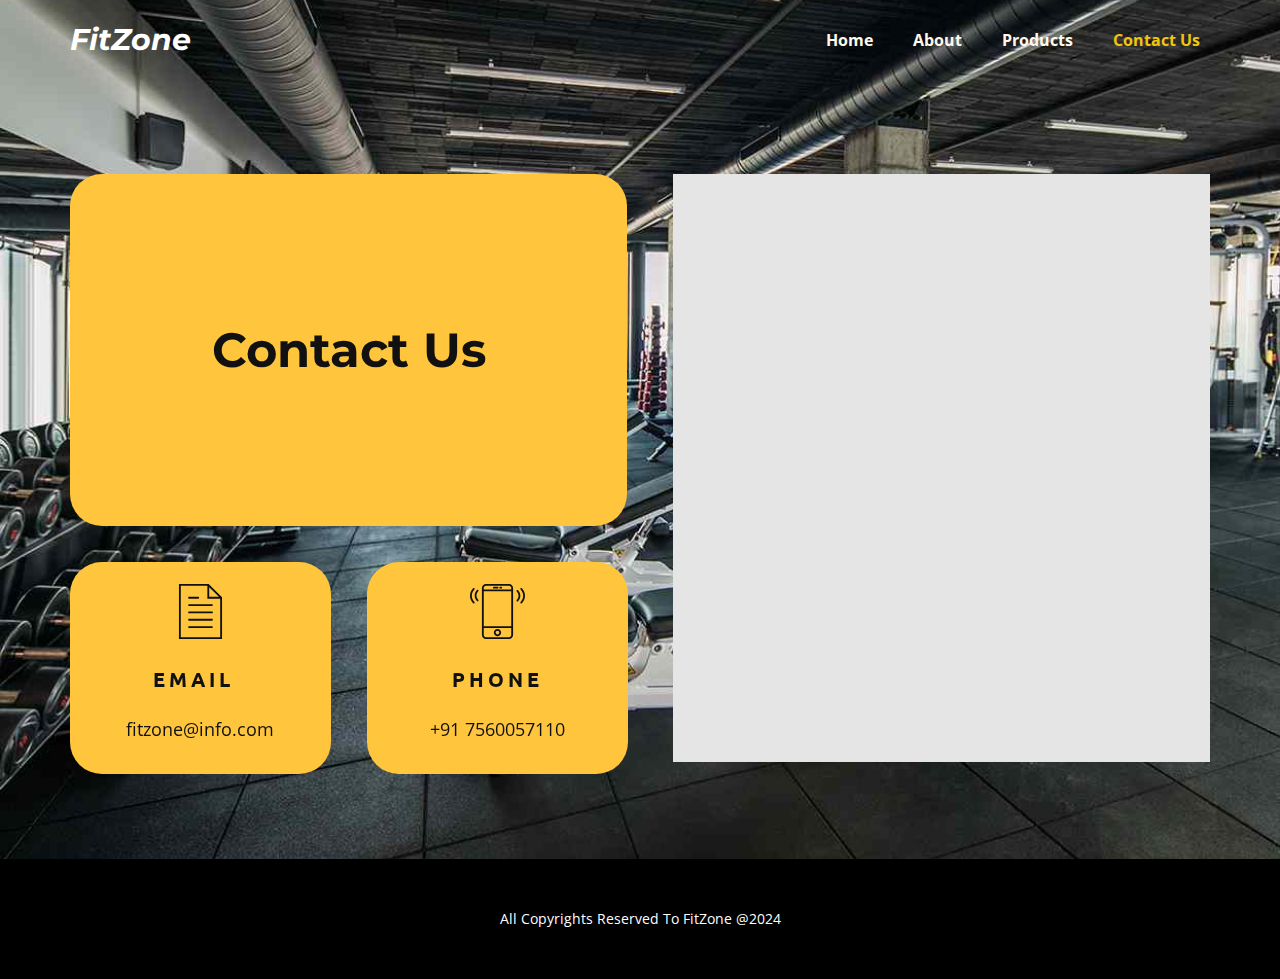
<file: Contact-Us.html>
<!DOCTYPE html>
<html style="font-size: 16px;" lang="en"><head>
    <meta name="viewport" content="width=device-width, initial-scale=1.0">
    <meta charset="utf-8">
    <meta name="keywords" content="Contact Us">
    <meta name="description" content="">
    <title>Contact Us</title>
    <link rel="stylesheet" href="ravoker.css" media="screen">
<link rel="stylesheet" href="Contact-Us.css" media="screen">
    <script class="u-script" type="text/javascript" src="jquery.js" defer=""></script>
    <script class="u-script" type="text/javascript" src="ravoker.js" defer=""></script>
    <meta name="generator" content="Nicepage 6.7.6, nicepage.com">
    <link id="u-theme-google-font" rel="stylesheet" href="https://fonts.googleapis.com/css?family=Montserrat:100,100i,200,200i,300,300i,400,400i,500,500i,600,600i,700,700i,800,800i,900,900i|Open+Sans:300,300i,400,400i,500,500i,600,600i,700,700i,800,800i">
    <link id="u-page-google-font" rel="stylesheet" href="https://fonts.googleapis.com/css?family=Ubuntu:300,300i,400,400i,500,500i,700,700i">
    
    
    
    <script type="application/ld+json">{
		"@context": "http://schema.org",
		"@type": "Organization",
		"name": ""
}</script>
    <meta name="theme-color" content="#95ccc3">
    <meta property="og:title" content="Contact Us">
    <meta property="og:type" content="website">
  <meta data-intl-tel-input-cdn-path="intlTelInput/"></head>
  <body data-path-to-root="./" data-include-products="false" class="u-body u-overlap u-overlap-transparent u-xl-mode" data-lang="en"><header class="u-clearfix u-header" id="sec-cdb9"><div class="u-clearfix u-sheet u-sheet-1">
        <h3 class="u-text u-text-body-alt-color u-text-default u-text-1">FitZone </h3>
        <nav class="u-menu u-menu-one-level u-offcanvas u-menu-1" data-responsive-from="MD">
          <div class="menu-collapse" style="font-size: 1rem; letter-spacing: 0px; font-weight: 700;">
            <a class="u-button-style u-custom-border u-custom-border-color u-custom-borders u-custom-left-right-menu-spacing u-custom-padding-bottom u-custom-text-active-color u-custom-text-color u-custom-text-hover-color u-custom-top-bottom-menu-spacing u-nav-link u-text-active-palette-1-base u-text-hover-palette-2-base" href="#">
              <svg class="u-svg-link" viewBox="0 0 24 24"><use xmlns:xlink="http://www.w3.org/1999/xlink" xlink:href="#menu-hamburger"></use></svg>
              <svg class="u-svg-content" version="1.1" id="menu-hamburger" viewBox="0 0 16 16" x="0px" y="0px" xmlns:xlink="http://www.w3.org/1999/xlink" xmlns="http://www.w3.org/2000/svg"><g><rect y="1" width="16" height="2"></rect><rect y="7" width="16" height="2"></rect><rect y="13" width="16" height="2"></rect>
</g></svg>
            </a>
          </div>
          <div class="u-custom-menu u-nav-container">
            <ul class="u-nav u-spacing-20 u-unstyled u-nav-1"><li class="u-nav-item"><a class="u-button-style u-nav-link u-text-active-palette-3-base u-text-hover-palette-2-base u-text-palette-2-light-3" href="Home.html" style="padding: 10px;">Home</a>
</li><li class="u-nav-item"><a class="u-button-style u-nav-link u-text-active-palette-3-base u-text-hover-palette-2-base u-text-palette-2-light-3" href="Page-1.html" style="padding: 10px;">About</a>
</li><li class="u-nav-item"><a class="u-button-style u-nav-link u-text-active-palette-3-base u-text-hover-palette-2-base u-text-palette-2-light-3" href="Products.html" style="padding: 10px;">Products</a>
</li><li class="u-nav-item"><a class="u-button-style u-nav-link u-text-active-palette-3-base u-text-hover-palette-2-base u-text-palette-2-light-3" href="Contact-Us.html" style="padding: 10px;">Contact Us</a>
</li></ul>
          </div>
          <div class="u-custom-menu u-nav-container-collapse">
            <div class="u-black u-container-style u-inner-container-layout u-opacity u-opacity-95 u-sidenav">
              <div class="u-inner-container-layout u-sidenav-overflow">
                <div class="u-menu-close"></div>
                <ul class="u-align-center u-nav u-popupmenu-items u-unstyled u-nav-2"><li class="u-nav-item"><a class="u-button-style u-nav-link" href="Home.html">Home</a>
</li><li class="u-nav-item"><a class="u-button-style u-nav-link" href="Page-1.html">About</a>
</li><li class="u-nav-item"><a class="u-button-style u-nav-link" href="Products.html">Products</a>
</li><li class="u-nav-item"><a class="u-button-style u-nav-link" href="Contact-Us.html">Contact Us</a>
</li></ul>
              </div>
            </div>
            <div class="u-black u-menu-overlay u-opacity u-opacity-70"></div>
          </div>
        </nav>
      </div></header>
    <section class="u-align-center u-clearfix u-image u-section-1" id="carousel_70c9" data-image-width="1244" data-image-height="1244">
      <div class="u-clearfix u-sheet u-sheet-1">
        <div class="data-layout-selected u-clearfix u-gutter-0 u-layout-wrap u-layout-wrap-1">
          <div class="u-gutter-0 u-layout">
            <div class="u-layout-row">
              <div class="u-align-left u-container-style u-layout-cell u-right-cell u-size-60 u-layout-cell-1" data-animation-name="customAnimationIn" data-animation-duration="1500" data-animation-delay="500">
                <div class="u-container-layout">
                  <div class="u-align-left u-expanded u-grey-10 u-map">
                    <div class="embed-responsive">
                      <iframe class="embed-responsive-item" src="https://maps.google.com/maps?output=embed&amp;q=chitkara%20university%20rajpura&amp;t=m" data-map="[base64]"></iframe>
                    </div>
                  </div>
                </div>
              </div>
            </div>
          </div>
        </div>
        <div class="data-layout-selected u-clearfix u-expanded-width-xs u-gutter-36 u-layout-wrap u-layout-wrap-2">
          <div class="u-gutter-0 u-layout">
            <div class="u-layout-col">
              <div class="u-size-38">
                <div class="u-layout-row">
                  <div class="u-align-center u-container-style u-layout-cell u-palette-2-base u-radius u-shape-round u-size-60 u-layout-cell-2" data-animation-name="customAnimationIn" data-animation-duration="1000" data-animation-delay="500">
                    <div class="u-container-layout u-valign-middle u-container-layout-2">
                      <h2 class="u-text u-text-default u-text-1">Contact Us</h2>
                    </div>
                  </div>
                </div>
              </div>
              <div class="u-size-22">
                <div class="u-layout-row">
                  <div class="u-align-center u-container-style u-layout-cell u-palette-2-base u-radius u-shape-round u-size-30 u-layout-cell-3" data-animation-name="customAnimationIn" data-animation-duration="1000" data-animation-delay="500" data-href="mailto:fitzone@info.com?subject=contact">
                    <div class="u-container-layout u-container-layout-3"><span class="u-align-center u-icon u-icon-circle u-icon-1"><svg class="u-svg-link" preserveAspectRatio="xMidYMin slice" viewBox="0 0 60 60" style=""><use xmlns:xlink="http://www.w3.org/1999/xlink" xlink:href="#svg-6f4e"></use></svg><svg class="u-svg-content" viewBox="0 0 60 60" x="0px" y="0px" id="svg-6f4e" style="enable-background:new 0 0 60 60;"><g><path d="M42.5,22h-25c-0.552,0-1,0.447-1,1s0.448,1,1,1h25c0.552,0,1-0.447,1-1S43.052,22,42.5,22z"></path><path d="M17.5,16h10c0.552,0,1-0.447,1-1s-0.448-1-1-1h-10c-0.552,0-1,0.447-1,1S16.948,16,17.5,16z"></path><path d="M42.5,30h-25c-0.552,0-1,0.447-1,1s0.448,1,1,1h25c0.552,0,1-0.447,1-1S43.052,30,42.5,30z"></path><path d="M42.5,38h-25c-0.552,0-1,0.447-1,1s0.448,1,1,1h25c0.552,0,1-0.447,1-1S43.052,38,42.5,38z"></path><path d="M42.5,46h-25c-0.552,0-1,0.447-1,1s0.448,1,1,1h25c0.552,0,1-0.447,1-1S43.052,46,42.5,46z"></path><path d="M38.914,0H6.5v60h47V14.586L38.914,0z M39.5,3.414L50.086,14H39.5V3.414z M8.5,58V2h29v14h14v42H8.5z"></path>
</g></svg></span>
                      <h5 class="u-align-center u-custom-font u-font-ubuntu u-text u-text-default u-text-2">email</h5>
                      <p class="u-align-center u-text u-text-3">fitzone@info.com</p>
                    </div>
                  </div>
                  <div class="u-align-center u-container-style u-layout-cell u-palette-2-base u-radius u-shape-round u-size-30 u-layout-cell-4" data-animation-name="customAnimationIn" data-animation-duration="1000" data-animation-delay="500" data-href="tel:+917560057110">
                    <div class="u-container-layout u-container-layout-4"><span class="u-align-center u-icon u-icon-circle u-icon-2"><svg class="u-svg-link" preserveAspectRatio="xMidYMin slice" viewBox="0 0 60 60" style=""><use xmlns:xlink="http://www.w3.org/1999/xlink" xlink:href="#svg-6ac6"></use></svg><svg class="u-svg-content" viewBox="0 0 60 60" x="0px" y="0px" id="svg-6ac6" style="enable-background:new 0 0 60 60;"><g><path d="M42.595,0H17.405C14.977,0,13,1.977,13,4.405v51.189C13,58.023,14.977,60,17.405,60h25.189C45.023,60,47,58.023,47,55.595
		V4.405C47,1.977,45.023,0,42.595,0z M15,8h30v38H15V8z M17.405,2h25.189C43.921,2,45,3.079,45,4.405V6H15V4.405
		C15,3.079,16.079,2,17.405,2z M42.595,58H17.405C16.079,58,15,56.921,15,55.595V48h30v7.595C45,56.921,43.921,58,42.595,58z"></path><path d="M30,49c-2.206,0-4,1.794-4,4s1.794,4,4,4s4-1.794,4-4S32.206,49,30,49z M30,55c-1.103,0-2-0.897-2-2s0.897-2,2-2
		s2,0.897,2,2S31.103,55,30,55z"></path><path d="M26,5h4c0.553,0,1-0.447,1-1s-0.447-1-1-1h-4c-0.553,0-1,0.447-1,1S25.447,5,26,5z"></path><path d="M33,5h1c0.553,0,1-0.447,1-1s-0.447-1-1-1h-1c-0.553,0-1,0.447-1,1S32.447,5,33,5z"></path><path d="M56.612,4.569c-0.391-0.391-1.023-0.391-1.414,0s-0.391,1.023,0,1.414c3.736,3.736,3.736,9.815,0,13.552
		c-0.391,0.391-0.391,1.023,0,1.414c0.195,0.195,0.451,0.293,0.707,0.293s0.512-0.098,0.707-0.293
		C61.128,16.434,61.128,9.085,56.612,4.569z"></path><path d="M52.401,6.845c-0.391-0.391-1.023-0.391-1.414,0s-0.391,1.023,0,1.414c1.237,1.237,1.918,2.885,1.918,4.639
		s-0.681,3.401-1.918,4.638c-0.391,0.391-0.391,1.023,0,1.414c0.195,0.195,0.451,0.293,0.707,0.293s0.512-0.098,0.707-0.293
		c1.615-1.614,2.504-3.764,2.504-6.052S54.017,8.459,52.401,6.845z"></path><path d="M4.802,5.983c0.391-0.391,0.391-1.023,0-1.414s-1.023-0.391-1.414,0c-4.516,4.516-4.516,11.864,0,16.38
		c0.195,0.195,0.451,0.293,0.707,0.293s0.512-0.098,0.707-0.293c0.391-0.391,0.391-1.023,0-1.414
		C1.065,15.799,1.065,9.72,4.802,5.983z"></path><path d="M9.013,6.569c-0.391-0.391-1.023-0.391-1.414,0c-1.615,1.614-2.504,3.764-2.504,6.052s0.889,4.438,2.504,6.053
		c0.195,0.195,0.451,0.293,0.707,0.293s0.512-0.098,0.707-0.293c0.391-0.391,0.391-1.023,0-1.414
		c-1.237-1.237-1.918-2.885-1.918-4.639S7.775,9.22,9.013,7.983C9.403,7.593,9.403,6.96,9.013,6.569z"></path>
</g></svg></span>
                      <h5 class="u-align-center u-custom-font u-font-ubuntu u-text u-text-default u-text-4">phone</h5>
                      <p class="u-align-center u-text u-text-5">+91 7560057110 </p>
                    </div>
                  </div>
                </div>
              </div>
            </div>
          </div>
        </div>
      </div>
    </section>
    
    
    
    <footer class="u-align-center u-black u-clearfix u-footer u-footer" id="sec-44c2"><div class="u-clearfix u-sheet u-sheet-1">
        <p class="u-small-text u-text u-text-variant u-text-1">All Copyrights Reserved To FitZone @2024 </p>
      </div></footer>
  
  
</body></html>
</file>
